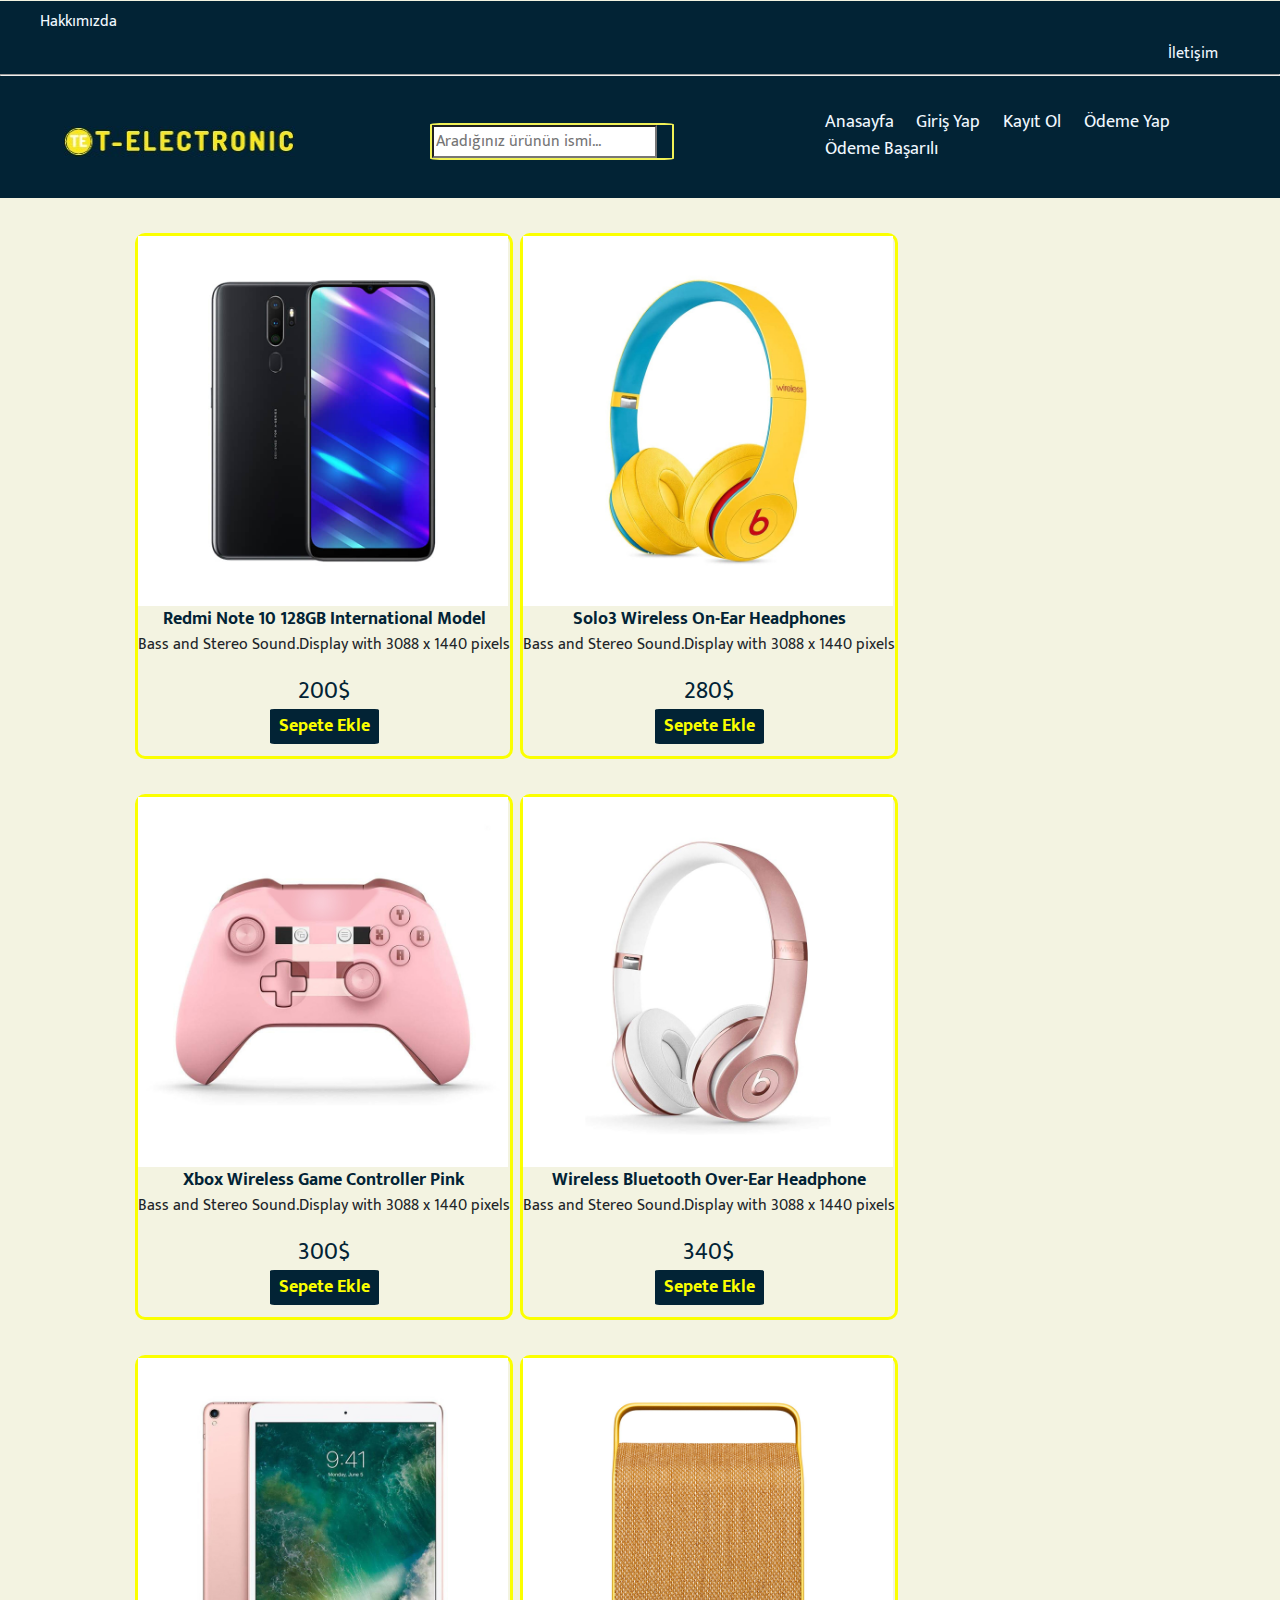
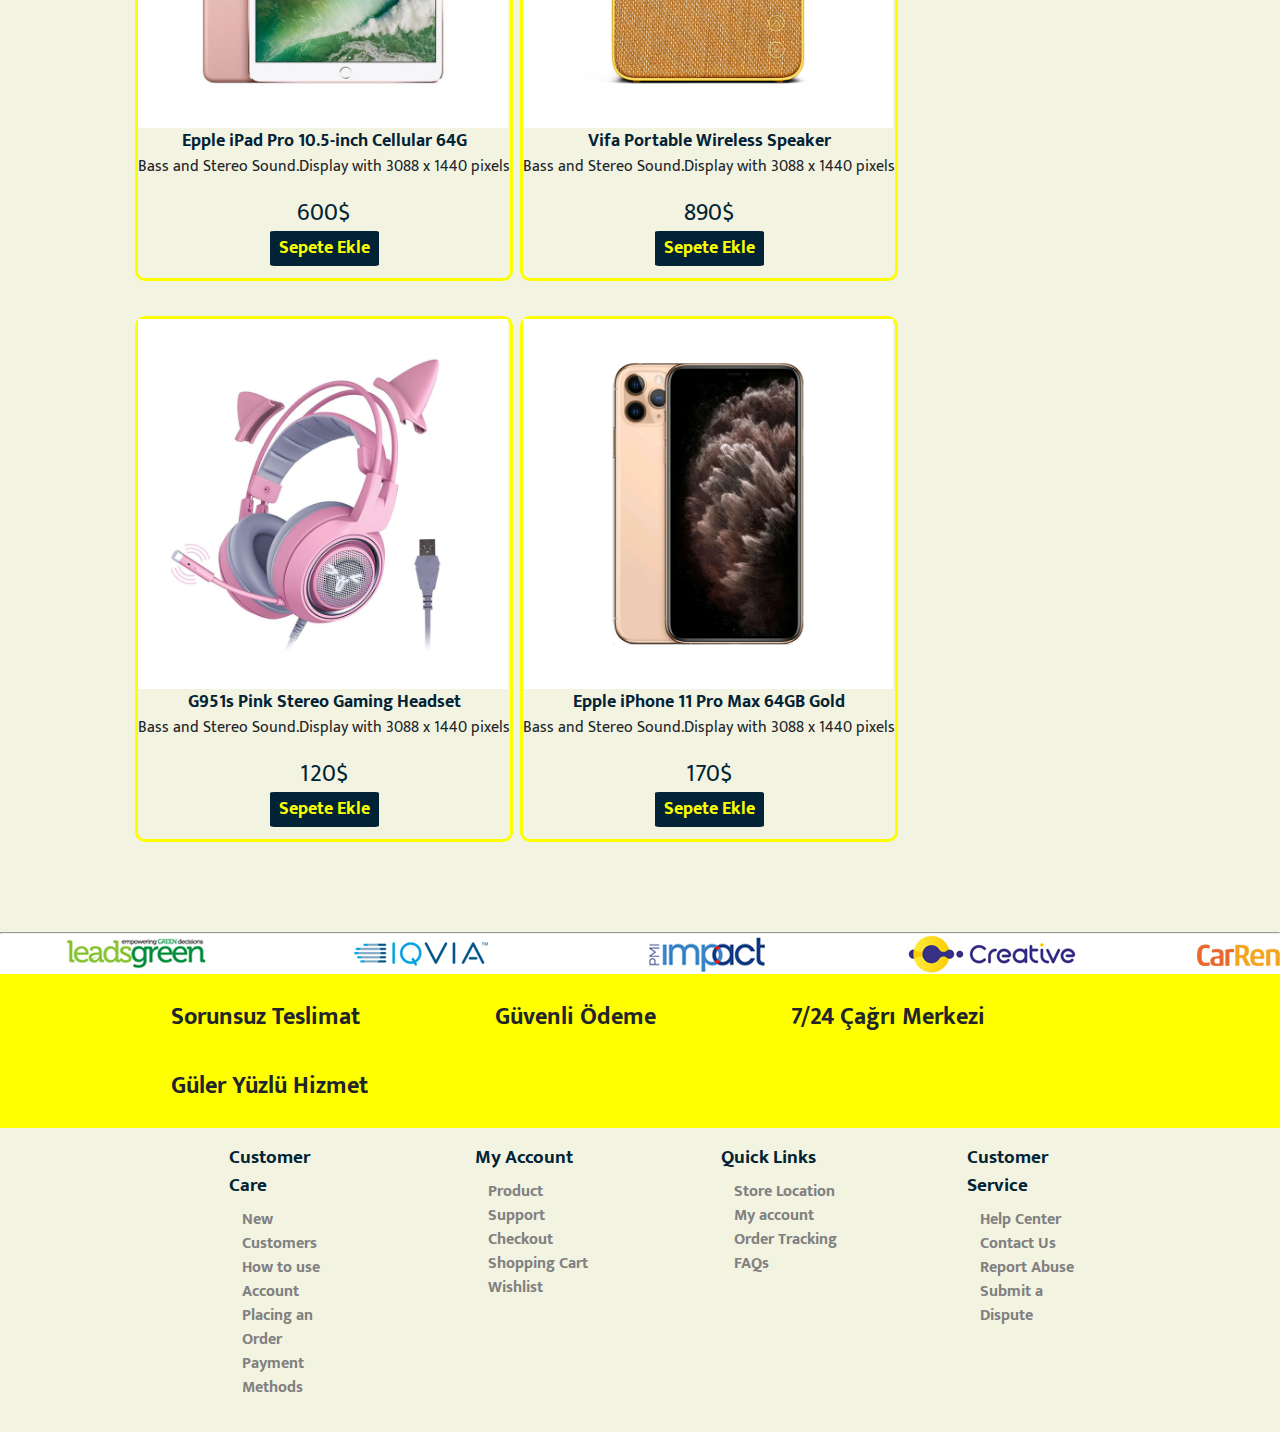
<file: index.html>
<!DOCTYPE html>
<html>

<head>
  <title>Shop</title>
  <meta charset="UTF-8" />

  <link rel="stylesheet" href="https://cdnjs.cloudflare.com/ajax/libs/font-awesome/6.2.0/css/all.min.css"
    integrity="sha512-xh6O/CkQoPOWDdYTDqeRdPCVd1SpvCA9XXcUnZS2FmJNp1coAFzvtCN9BmamE+4aHK8yyUHUSCcJHgXloTyT2A=="
    crossorigin="anonymous" referrerpolicy="no-referrer" />

  
  <link rel="preconnect" href="https://fonts.googleapis.com">
  <link rel="preconnect" href="https://fonts.gstatic.com" crossorigin>
  <link
    href="https://fonts.googleapis.com/css2?family=Mukta:wght@200;400;500;600;700;800&family=Open+Sans&family=Pacifico&family=Raleway:wght@400;500;600;700&family=Roboto:wght@100;400;700&family=Source+Sans+Pro:wght@200;400;600;700&family=Ubuntu:wght@300;400;500;700&display=swap"
    rel="stylesheet">
  <link rel="stylesheet" href="assets/css/reboot.css" />
  <link rel="stylesheet" href="assets/css/style.css">


</head>

<body>
  <main>
    <header class="header">
      <div class="menu-wapper">
        <ul>
          <li class="about"><a href="about-us.html">Hakkımızda</a></li>
          <li class="contact"><a href="contact-us.html">İletişim</a></li>
        </ul>
      </div>

      <hr />
      <div class="header-mid">
        <div class="header-container">
          <div class="header-inner">
            <div>
              <img src="assets/images/logo.jpg" alt="T-Electronic" class="logo"/>
            </div>
            <div class="search-div">
              <input type="search" class="search-place" placeholder="Aradığınız ürünün ismi..."/>
              <i class="fa-solid fa-magnifying-glass"></i>
            </div>
            <nav class="nav-menu">
              <ul>
                <li><i class="fa-solid fa-house"></i></i><a href="index.html">Anasayfa</a></li>
                <li><i class="fa-solid fa-right-to-bracket"></i><a href="login.html">Giriş Yap</a></li>
                <li><i class="fa-solid fa-user"></i><a href="register.html">Kayıt Ol</a></li>
                <li><i class="fa-solid fa-credit-card"></i><a href="checkout.html">Ödeme Yap</a></li>
                <li><i class="fa-solid fa-square-check"></i><a href="success.html">Ödeme Başarılı</a></li>
              </ul>
            </nav>
          </div>
        </div>
      </div>
    </header>

    <section>
      

      <div class="product-list">
        <div class="product-item">
          <a href="product1.html">
            <img src="assets/images/product-1.jpg" alt="product" />
            <div class="product-heading">Redmi Note 10 128GB International Model</div>
          </a>
          <p>Bass and Stereo Sound.Display with 3088 x 1440 pixels</p>
          <div class="product-price">200$</div>
          <button type="button" class="add-to-basket">Sepete Ekle</button>
        </div>

        <div class="product-item">
          <a href="product2.html">
            <img src="assets/images/product-2.jpg" alt="product" />
            <div class="product-heading">Solo3 Wireless On-Ear Headphones</div>
          </a>
          <p>Bass and Stereo Sound.Display with 3088 x 1440 pixels</p>
          <div class="product-price">280$</div>
          <button type="button" class="add-to-basket">Sepete Ekle</button>
        </div>

        <div class="product-item">
          <a href="product3.html">
            <img src="assets/images/product-3.jpg" alt="product" />
            <div class="product-heading">Xbox Wireless Game Controller Pink</div>
          </a>
          <p>Bass and Stereo Sound.Display with 3088 x 1440 pixels</p>
          <div class="product-price">300$</div>
          <button type="button" class="add-to-basket">Sepete Ekle</button>
        </div>

        <div class="product-item">
          <a href="product4.html">
            <img src="assets/images/product-4.jpg" alt="product" />
            <div class="product-heading">Wireless Bluetooth Over-Ear Headphone</div>
          </a>
          <p>Bass and Stereo Sound.Display with 3088 x 1440 pixels</p>
          <div class="product-price">340$</div>
          <button type="button" class="add-to-basket">Sepete Ekle</button>
        </div>

        <div class="product-item">
          <a href="product5.html">
            <img src="assets/images/product-5.jpg" alt="product" />
            <div class="product-heading">Epple iPad Pro 10.5-inch Cellular 64G</div>
          </a>
          <p>Bass and Stereo Sound.Display with 3088 x 1440 pixels</p>
          <div class="product-price">600$</div>
          <button type="button" class="add-to-basket">Sepete Ekle</button>
        </div>

        <div class="product-item">
          <a href="product6.html">
            <img src="assets/images/product-6.jpg" alt="product" />
            <div class="product-heading">Vifa Portable Wireless Speaker</div>
          </a>
          <p>Bass and Stereo Sound.Display with 3088 x 1440 pixels</p>
          <div class="product-price">890$</div>
          <button type="button" class="add-to-basket">Sepete Ekle</button>
        </div>

        <div class="product-item">
          <a href="product7.html">
            <img src="assets/images/product-7.jpg" alt="product" />
            <div class="product-heading">G951s Pink Stereo Gaming Headset</div>
          </a>
          <p>Bass and Stereo Sound.Display with 3088 x 1440 pixels</p>
          <div class="product-price">120$</div>
          <button type="button" class="add-to-basket">Sepete Ekle</button>
        </div>

        <div class="product-item">
          <a href="product8.html">
            <img src="assets/images/product-8.jpg" alt="product" />
            <div class="product-heading">Epple iPhone 11 Pro Max 64GB Gold</div>
          </a>
          <p>Bass and Stereo Sound.Display with 3088 x 1440 pixels</p>
          <div class="product-price">170$</div>
          <button type="button" class="add-to-basket">Sepete Ekle</button>
        </div>

      </div>
      </div>

    </section>

    <hr class="section-end"/>

    <footer class="footer">
  
      <div class="container">
        <div class="adv-img">
          <div class="adv-img-element">
            <img src="assets/images/brand-1.jpg" alt="brand-1" />
          </div>
          <div class="adv-img-element">
            <img src="assets/images/brand-2.jpg" alt="brand-2" />
          </div>
          <div class="adv-img-element">
            <img src="assets/images/brand-3.jpg" alt="brand-3" />
          </div>
          <div class="adv-img-element">
            <img src="assets/images/brand-4.jpg" alt="brand-4" />
          </div>
          <div class="adv-img-element">
            <img src="assets/images/brand-5.jpg" alt="brand-5" />
          </div>
          <div class="adv-img-element">
            <img src="assets/images/brand-6.jpg" alt="brand-6" />
          </div>
        </div>
        
        <div class="elementor">
          <ul>
            <li><h2><i class="fa-solid fa-truck"></i>Sorunsuz Teslimat</h2></li>
            <li><h2><i class="fa-solid fa-credit-card"></i>Güvenli Ödeme</h2></li>
            <li><h2><i class="fa-solid fa-phone"></i>7/24 Çağrı Merkezi</h2></li>
            <li><h2><i class="fa-regular fa-face-smile"></i></i>Güler Yüzlü Hizmet</h2></li>
          </ul>
        </div>
        
        <menu class="footer-menu">
          <div class="menu">
            <h3>Customer Care</h3>
            <ul>
              <li><a href="#">New Customers</a></li>
              <li><a href="#">How to use Account</a></li>
              <li><a href="#">Placing an Order</a></li>
              <li><a href="#">Payment Methods</a></li>
            </ul>
          </div>

          <div class="menu">
            <h3>My Account</h3>
            <ul>
              <li><a href="#">Product Support</a></li>
              <li><a href="#">Checkout</a></li>
              <li><a href="#">Shopping Cart</a></li>
              <li><a href="#">Wishlist</a></li>
            </ul>
          </div>

          <div class="menu">
            <h3>Quick Links</h3>
            <ul>
              <li><a href="#">Store Location</a></li>
              <li><a href="#">My account</a></li>
              <li><a href="#">Order Tracking</a></li>
              <li><a href="#">FAQs</a></li>
            </ul>
          </div>

          <div class="menu menu4">
            <h3>Customer Service</h3>
            <ul>
              <li><a href="#">Help Center</a></li>
              <li><a href="#">Contact Us</a></li>
              <li><a href="#">Report Abuse</a></li>
              <li><a href="#">Submit a Dispute</a></li>
            </ul>
          </div>
          

        </menu>
        

      </div>


    </footer>
  </main>
</body>
</file>
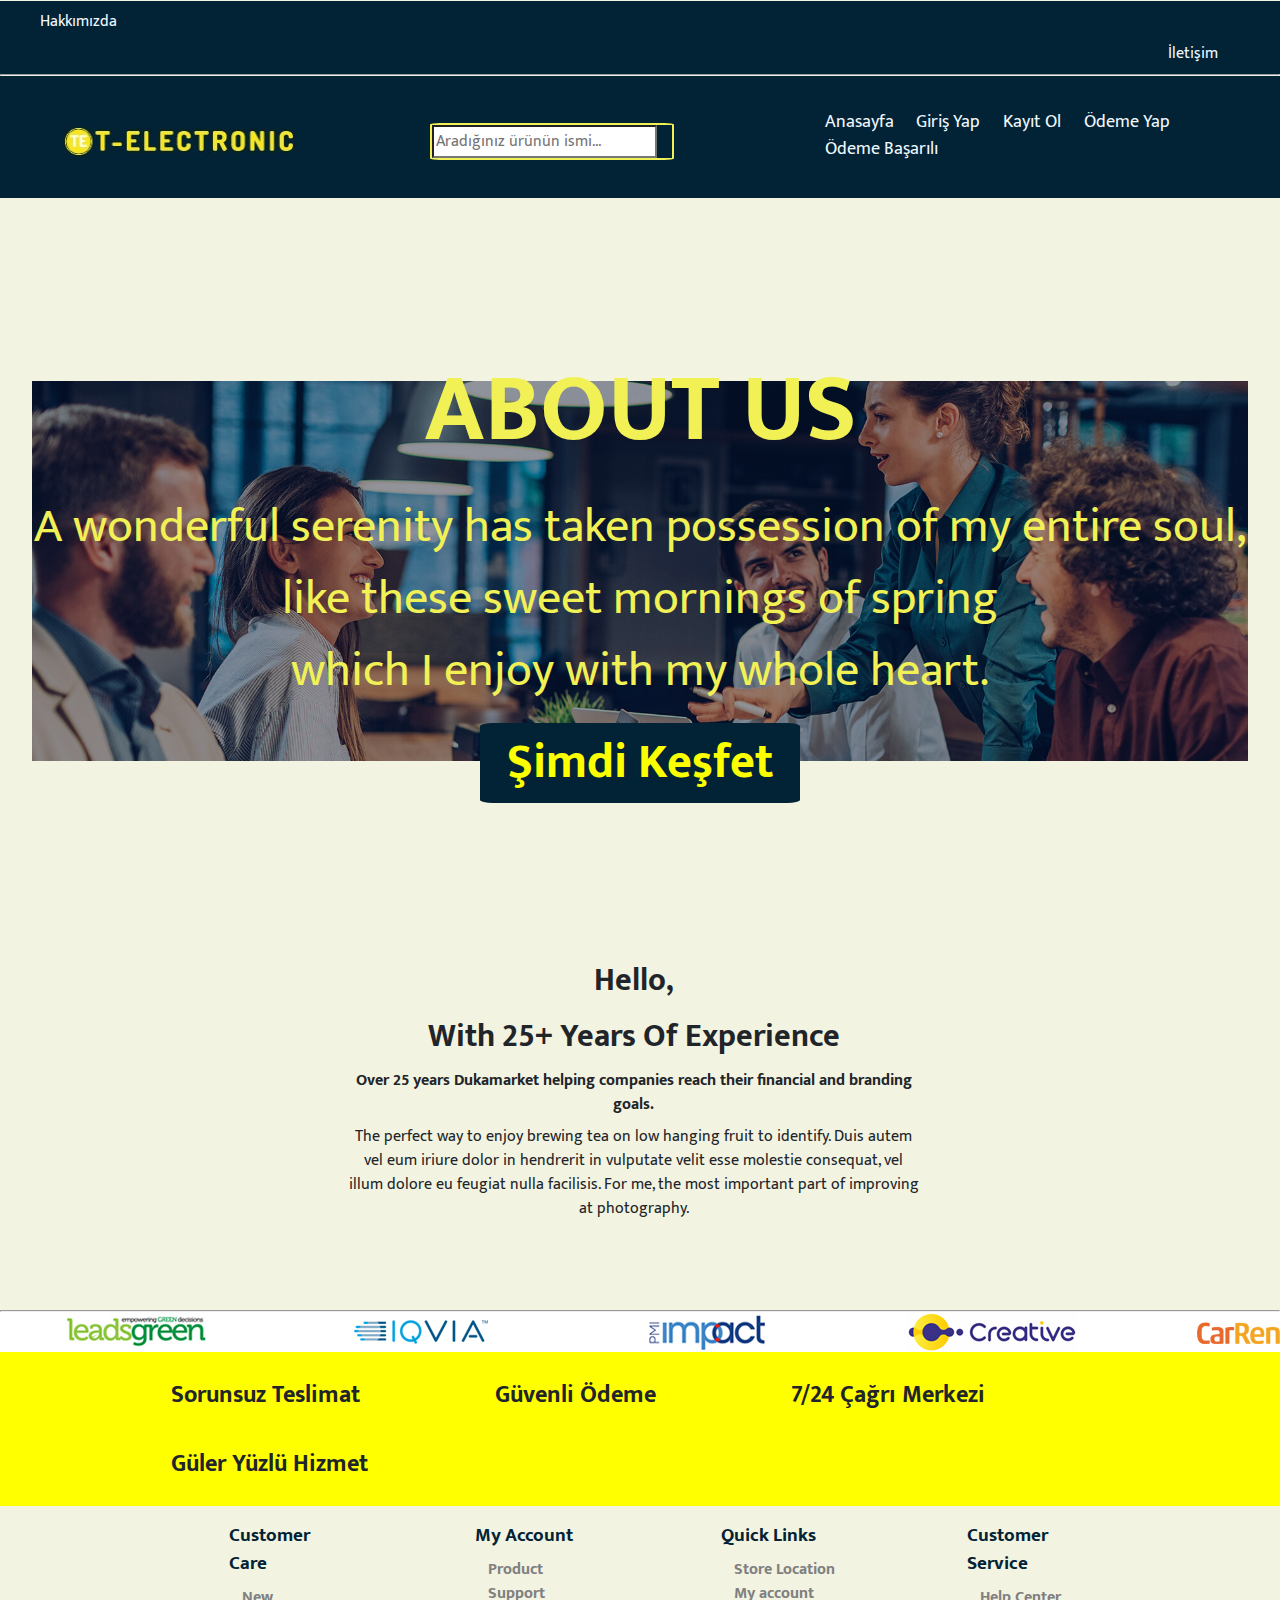
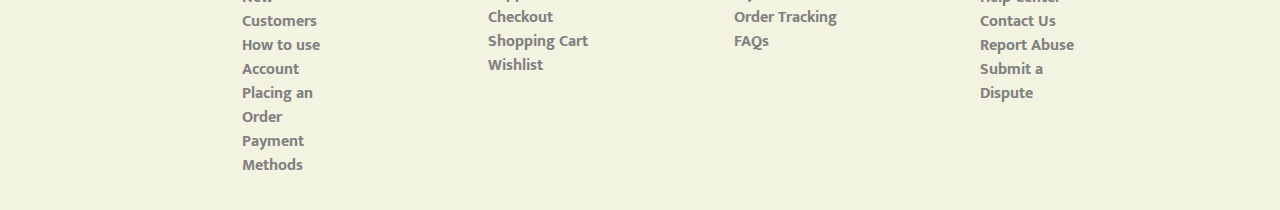
<file: about-us.html>
<!DOCTYPE html>
<html>

    <head>
        <title>Shop</title>
        <meta charset="UTF-8" />
      
        <link rel="stylesheet" href="https://cdnjs.cloudflare.com/ajax/libs/font-awesome/6.2.0/css/all.min.css"
          integrity="sha512-xh6O/CkQoPOWDdYTDqeRdPCVd1SpvCA9XXcUnZS2FmJNp1coAFzvtCN9BmamE+4aHK8yyUHUSCcJHgXloTyT2A=="
          crossorigin="anonymous" referrerpolicy="no-referrer" />
      
        
        <link rel="preconnect" href="https://fonts.googleapis.com">
        <link rel="preconnect" href="https://fonts.gstatic.com" crossorigin>
        <link
          href="https://fonts.googleapis.com/css2?family=Mukta:wght@200;400;500;600;700;800&family=Open+Sans&family=Pacifico&family=Raleway:wght@400;500;600;700&family=Roboto:wght@100;400;700&family=Source+Sans+Pro:wght@200;400;600;700&family=Ubuntu:wght@300;400;500;700&display=swap"
          rel="stylesheet">
        <link rel="stylesheet" href="assets/css/reboot.css" />
        <link rel="stylesheet" href="assets/css/style.css">
      
      
      </head>

<body>
    <main>
        <header class="header">
            <div class="menu-wapper">
                <ul>
                    <li class="about"><a href="about-us.html">Hakkımızda</a></li>
                    <li class="contact"><a href="contact-us.html">İletişim</a></li>
                </ul>
            </div>

            <hr />
            <div class="header-mid">
                <div class="header-container">
                    <div class="header-inner">
                        <div>
                            <img src="assets/images/logo.jpg" alt="T-Electronic" class="logo" />
                        </div>
                        <div class="search-div">
                            <input type="search" class="search-place" placeholder="Aradığınız ürünün ismi..." />
                            <i class="fa-solid fa-magnifying-glass"></i>
                        </div>
                        <nav class="nav-menu">
                            <ul>
                                <li><i class="fa-solid fa-house"></i><a href="index.html">Anasayfa</a></li>
                                <li><i class="fa-solid fa-right-to-bracket"></i><a href="login.html">Giriş Yap</a></li>
                                <li><i class="fa-solid fa-user"></i><a href="register.html">Kayıt Ol</a></li>
                                <li><i class="fa-solid fa-credit-card"></i><a href="checkout.html">Ödeme Yap</a></li>
                                <li><i class="fa-solid fa-square-check"></i><a href="success.html">Ödeme Başarılı</a>
                                </li>
                            </ul>
                        </nav>
                    </div>
                </div>
            </div>
        </header>

        <section>
            <div class="about-head" style="background-image: url(assets/images/head-about.jpg);"
                style=" width: 100%; height: 100%;">
                <div class="about-text">
                    <h1>ABOUT US</h1>
                    <p>A wonderful serenity has taken possession of my entire soul,<br />
                        like these sweet mornings of spring <br />
                        which I enjoy with my whole heart.</p>
                    <button class="about-now">Şimdi Keşfet</button>
                </div>
            </div>

            <div class="about-info">
                <h1>Hello,</h1>
                <h1>With 25+ Years Of Experience</h1>
                <h4>Over 25 years Dukamarket helping companies reach their financial and branding goals.</h4>
                <p>The perfect way to enjoy brewing tea on low hanging fruit to identify. Duis autem vel eum iriure
                    dolor in hendrerit in vulputate velit esse molestie consequat, vel illum dolore eu feugiat nulla
                    facilisis. For me, the most important part of improving at photography.</p>
            </div>






        </section>

        <hr class="section-end" />

        <footer class="footer">
            <div class="container">
                <div class="adv-img">
                    <div class="adv-img-element">
                        <img src="assets/images/brand-1.jpg" alt="brand-1" />
                    </div>
                    <div class="adv-img-element">
                        <img src="assets/images/brand-2.jpg" alt="brand-2" />
                    </div>
                    <div class="adv-img-element">
                        <img src="assets/images/brand-3.jpg" alt="brand-3" />
                    </div>
                    <div class="adv-img-element">
                        <img src="assets/images/brand-4.jpg" alt="brand-4" />
                    </div>
                    <div class="adv-img-element">
                        <img src="assets/images/brand-5.jpg" alt="brand-5" />
                    </div>
                    <div class="adv-img-element">
                        <img src="assets/images/brand-6.jpg" alt="brand-6" />
                    </div>
                </div>
                <div class="elementor">
                    <ul>
                        <li>
                            <h2><i class="fa-solid fa-truck"></i>Sorunsuz Teslimat</h2>
                        </li>
                        <li>
                            <h2><i class="fa-solid fa-credit-card"></i>Güvenli Ödeme</h2>
                        </li>
                        <li>
                            <h2><i class="fa-solid fa-phone"></i>7/24 Çağrı Merkezi</h2>
                        </li>
                        <li>
                            <h2><i class="fa-regular fa-face-smile"></i></i>Güler Yüzlü Hizmet</h2>
                        </li>
                    </ul>
                </div>

                <menu class="footer-menu">
                    <div class="menu">
                        <h3>Customer Care</h3>
                        <ul>
                            <li><a href="#">New Customers</a></li>
                            <li><a href="#">How to use Account</a></li>
                            <li><a href="#">Placing an Order</a></li>
                            <li><a href="#">Payment Methods</a></li>
                        </ul>
                    </div>

                    <div class="menu">
                        <h3>My Account</h3>
                        <ul>
                            <li><a href="#">Product Support</a></li>
                            <li><a href="#">Checkout</a></li>
                            <li><a href="#">Shopping Cart</a></li>
                            <li><a href="#">Wishlist</a></li>
                        </ul>
                    </div>

                    <div class="menu">
                        <h3>Quick Links</h3>
                        <ul>
                            <li><a href="#">Store Location</a></li>
                            <li><a href="#">My account</a></li>
                            <li><a href="#">Order Tracking</a></li>
                            <li><a href="#">FAQs</a></li>
                        </ul>
                    </div>

                    <div class="menu">
                        <h3>Customer Service</h3>
                        <ul>
                            <li><a href="#">Help Center</a></li>
                            <li><a href="#">Contact Us</a></li>
                            <li><a href="#">Report Abuse</a></li>
                            <li><a href="#">Submit a Dispute</a></li>
                        </ul>
                    </div>


                </menu>


            </div>


        </footer>
    </main>
</body>
</file>
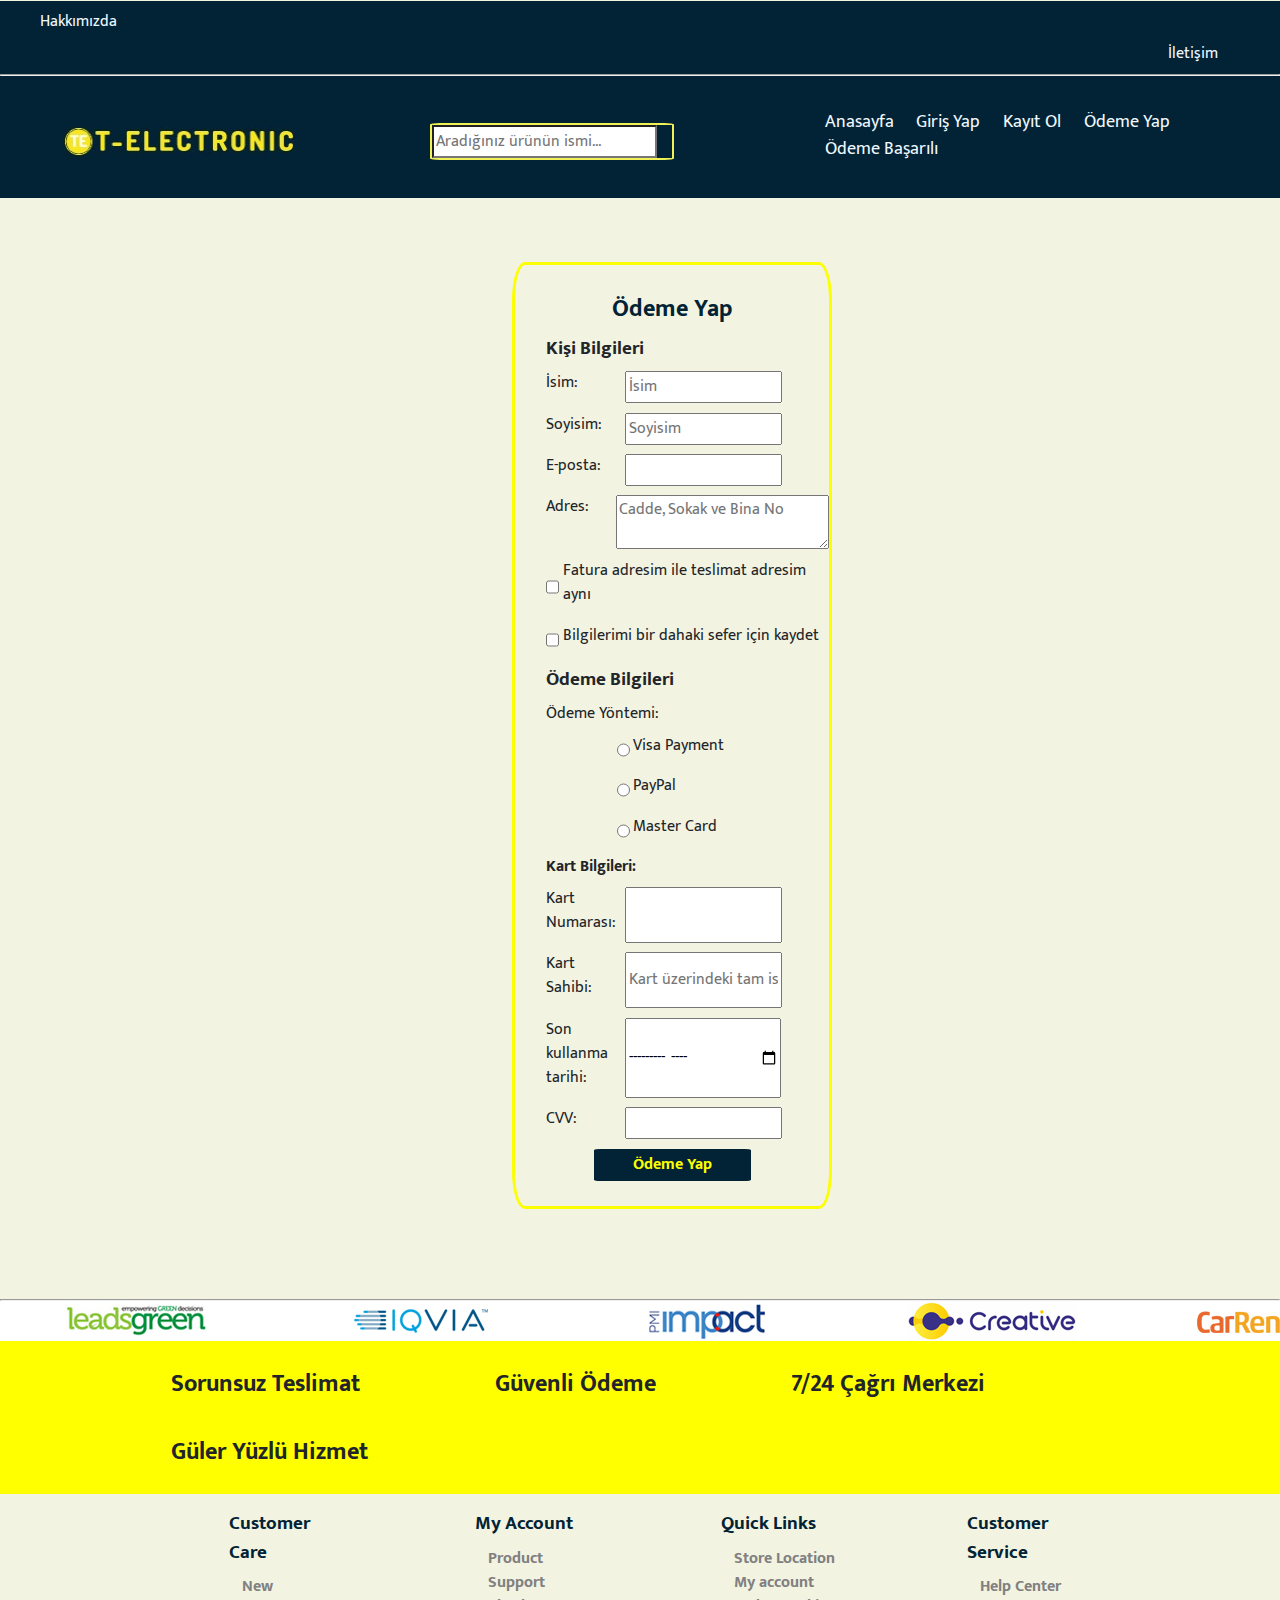
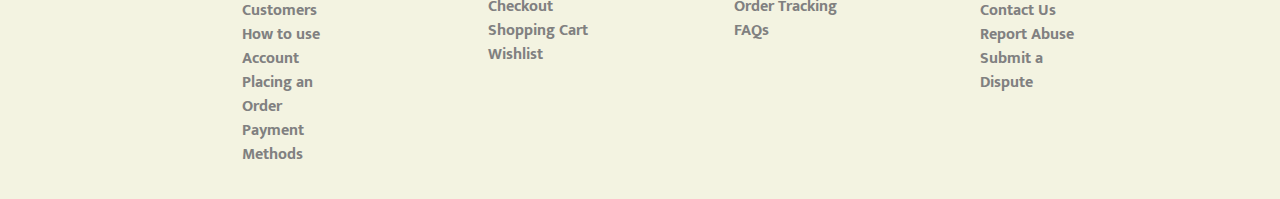
<file: checkout.html>
<!DOCTYPE html>
<html>

  <head>
    <title>Shop</title>
    <meta charset="UTF-8" />
  
    <link rel="stylesheet" href="https://cdnjs.cloudflare.com/ajax/libs/font-awesome/6.2.0/css/all.min.css"
      integrity="sha512-xh6O/CkQoPOWDdYTDqeRdPCVd1SpvCA9XXcUnZS2FmJNp1coAFzvtCN9BmamE+4aHK8yyUHUSCcJHgXloTyT2A=="
      crossorigin="anonymous" referrerpolicy="no-referrer" />
  
    
    <link rel="preconnect" href="https://fonts.googleapis.com">
    <link rel="preconnect" href="https://fonts.gstatic.com" crossorigin>
    <link
      href="https://fonts.googleapis.com/css2?family=Mukta:wght@200;400;500;600;700;800&family=Open+Sans&family=Pacifico&family=Raleway:wght@400;500;600;700&family=Roboto:wght@100;400;700&family=Source+Sans+Pro:wght@200;400;600;700&family=Ubuntu:wght@300;400;500;700&display=swap"
      rel="stylesheet">
    <link rel="stylesheet" href="assets/css/reboot.css" />
    <link rel="stylesheet" href="assets/css/style.css">
  
  
  </head>

<body>
  <main>
    <header class="header">
      <div class="menu-wapper">
        <ul>
          <li class="about"><a href="about-us.html">Hakkımızda</a></li>
          <li class="contact"><a href="contact-us.html">İletişim</a></li>
        </ul>
      </div>

      <hr />
      <div class="header-mid">
        <div class="header-container">
          <div class="header-inner">
            <div>
              <img src="assets/images/logo.jpg" alt="T-Electronic" class="logo" />
            </div>
            <div class="search-div">
              <input type="search" class="search-place" placeholder="Aradığınız ürünün ismi..." />
              <i class="fa-solid fa-magnifying-glass"></i>
            </div>
            <nav class="nav-menu">
              <ul>
                <li><i class="fa-solid fa-house"></i><a href="index.html">Anasayfa</a></li>
                <li><i class="fa-solid fa-right-to-bracket"></i><a href="login.html">Giriş Yap</a></li>
                <li><i class="fa-solid fa-user"></i><a href="register.html">Kayıt Ol</a></li>
                <li><i class="fa-solid fa-credit-card"></i><a href="checkout.html">Ödeme Yap</a></li>
                <li><i class="fa-solid fa-square-check"></i><a href="success.html">Ödeme Başarılı</a></li>
              </ul>
            </nav>
          </div>
        </div>
      </div>
    </header>

    <section class="content">

      <h1 class="content-heading">Ödeme Yap</h1>
      <form class="form_container" action="success.html">

        <div class="checkout">
          <div class="knowledge">
            <h3 class="personal">Kişi Bilgileri</h3>
            <div class="input-area">
              <label class="input-label">İsim:</label>
              <input type="text" id="fname" name="fname" placeholder="İsim" required>
            </div>
            <div class="input-area">
              <label class="input-label">Soyisim:</label>
              <input type="text" id="sname" name="sname" placeholder="Soyisim" required>
            </div>
            <div class="input-area">
              <label class="input-label" for="email">E-posta:</label>
              <input type="email" id="email" name="email" required>
            </div>


          </div>

          <div class="input-area">
            <label class="input-label" for="address">Adres:</label><br>
            <textarea id="address" placeholder="Cadde, Sokak ve Bina No" required></textarea>

          </div>
          <div class="input-area">
            <input class="input-checkbox" type="checkbox" id="sameAddress" name="sameAddress" />
            <label for="sameAddress">Fatura adresim ile teslimat adresim aynı</label><br>
          </div>
            <div class="input-area">
            <input class="input-checkbox" type="checkbox" id="saveMyInfo" name="saveMyInfo" />
            <label for="saveMyInfo">Bilgilerimi bir dahaki sefer için kaydet</label>
          </div>


          <div class="pay">
            <h3>Ödeme Bilgileri</h3>
            <label>Ödeme Yöntemi:</label><br>

            <div class="input-area">
              <input type="radio" name="cardType" id="visapayment">
              <label class="radio-label" for="visapayment">Visa Payment</label>
            </div>

            <div class="input-area">
              <input type="radio" name="cardType" id="paypal">
              <label class="radio-label" for="paypal">PayPal</label>
            </div>

            <div class="input-area">
              <input type="radio" name="cardType" id="mastercard">
              <label class="radio-label" for="mastercard">Master Card</label>
            </div>
          </div>

          <div class="card-knowledge">
            <h4 class="card">Kart Bilgileri:</h4>
            <div class="input-area">
              <label class="input-label" for="cardNumber">Kart Numarası:</label>
              <input type="text" min="16" pattern="[0-9]{16,16}" id="cardNumber" required><br>
            </div>
            <div class="input-area">
              <label class="input-label" for="cardHolderName">Kart Sahibi:</label>
              <input type="text" id="cardHolderName" placeholder="Kart üzerindeki tam isim" required><br>
            </div>
            <div class="input-area">
              <label class="input-label" for="expDate">Son kullanma tarihi:</label>
              <input type="month" id="expDate" min="2022-10" required><br>
            </div>
            <div class="input-area">
              <label class="input-label" for="cvv">CVV:</label>
              <input type="text" id="cvv" pattern="[0-9]{3,3}" required><br>
            </div>

          </div>

          <input class="submit-button" type="submit" value="Ödeme Yap" formaction="success.html">

        </div>
      </form>

    </section>

    <hr class="section-end"/>




    <footer class="footer">
      <div class="container">
        <div class="adv-img">
          <div class="adv-img-element">
            <img src="assets/images/brand-1.jpg" alt="brand-1" />
          </div>
          <div class="adv-img-element">
            <img src="assets/images/brand-2.jpg" alt="brand-2" />
          </div>
          <div class="adv-img-element">
            <img src="assets/images/brand-3.jpg" alt="brand-3" />
          </div>
          <div class="adv-img-element">
            <img src="assets/images/brand-4.jpg" alt="brand-4" />
          </div>
          <div class="adv-img-element">
            <img src="assets/images/brand-5.jpg" alt="brand-5" />
          </div>
          <div class="adv-img-element">
            <img src="assets/images/brand-6.jpg" alt="brand-6" />
          </div>
        </div>
        <div class="elementor">
          <ul>
            <li>
              <h2><i class="fa-solid fa-truck"></i>Sorunsuz Teslimat</h2>
            </li>
            <li>
              <h2><i class="fa-solid fa-credit-card"></i>Güvenli Ödeme</h2>
            </li>
            <li>
              <h2><i class="fa-solid fa-phone"></i>7/24 Çağrı Merkezi</h2>
            </li>
            <li>
              <h2><i class="fa-regular fa-face-smile"></i></i>Güler Yüzlü Hizmet</h2>
            </li>
          </ul>
        </div>

        <menu class="footer-menu">
          <div class="menu">
            <h3>Customer Care</h3>
            <ul>
              <li><a href="#">New Customers</a></li>
              <li><a href="#">How to use Account</a></li>
              <li><a href="#">Placing an Order</a></li>
              <li><a href="#">Payment Methods</a></li>
            </ul>
          </div>

          <div class="menu">
            <h3>My Account</h3>
            <ul>
              <li><a href="#">Product Support</a></li>
              <li><a href="#">Checkout</a></li>
              <li><a href="#">Shopping Cart</a></li>
              <li><a href="#">Wishlist</a></li>
            </ul>
          </div>

          <div class="menu">
            <h3>Quick Links</h3>
            <ul>
              <li><a href="#">Store Location</a></li>
              <li><a href="#">My account</a></li>
              <li><a href="#">Order Tracking</a></li>
              <li><a href="#">FAQs</a></li>
            </ul>
          </div>

          <div class="menu">
            <h3>Customer Service</h3>
            <ul>
              <li><a href="#">Help Center</a></li>
              <li><a href="#">Contact Us</a></li>
              <li><a href="#">Report Abuse</a></li>
              <li><a href="#">Submit a Dispute</a></li>
            </ul>
          </div>


        </menu>


      </div>


    </footer>
  </main>
</body>
</file>
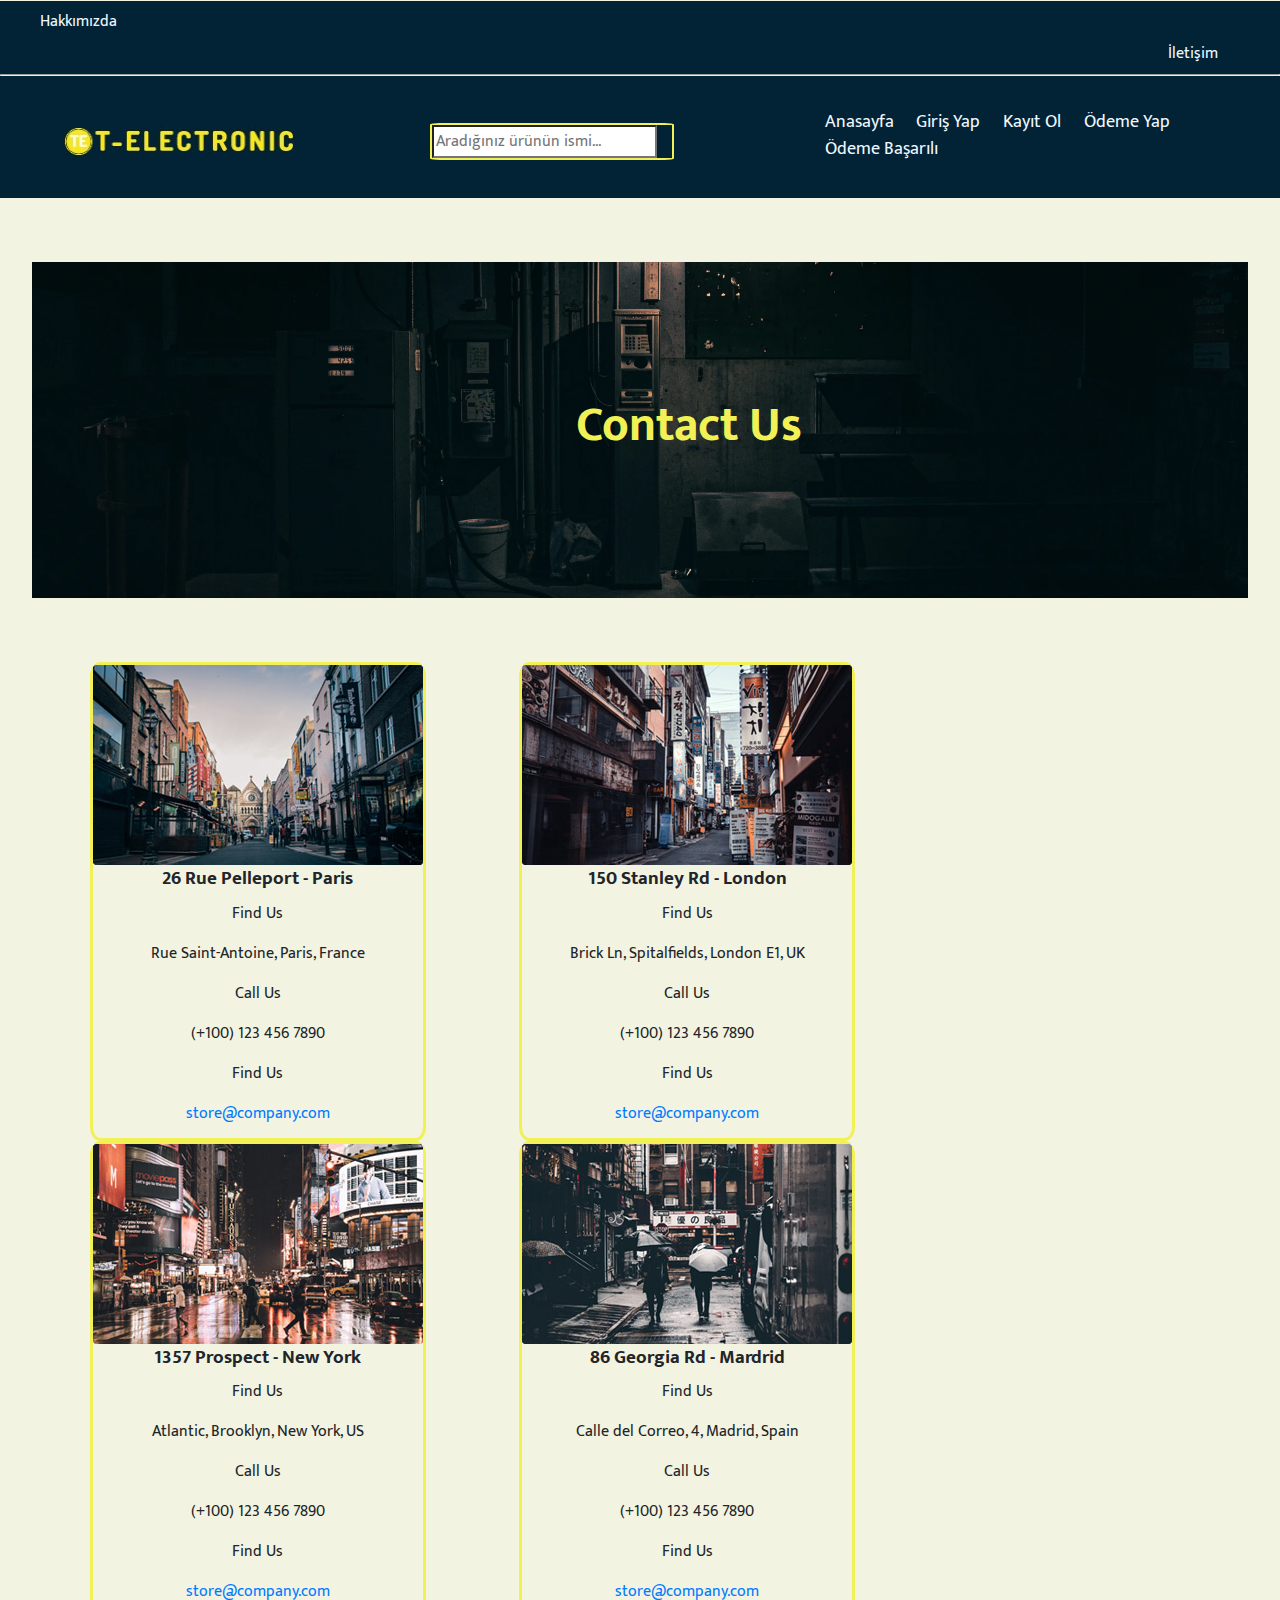
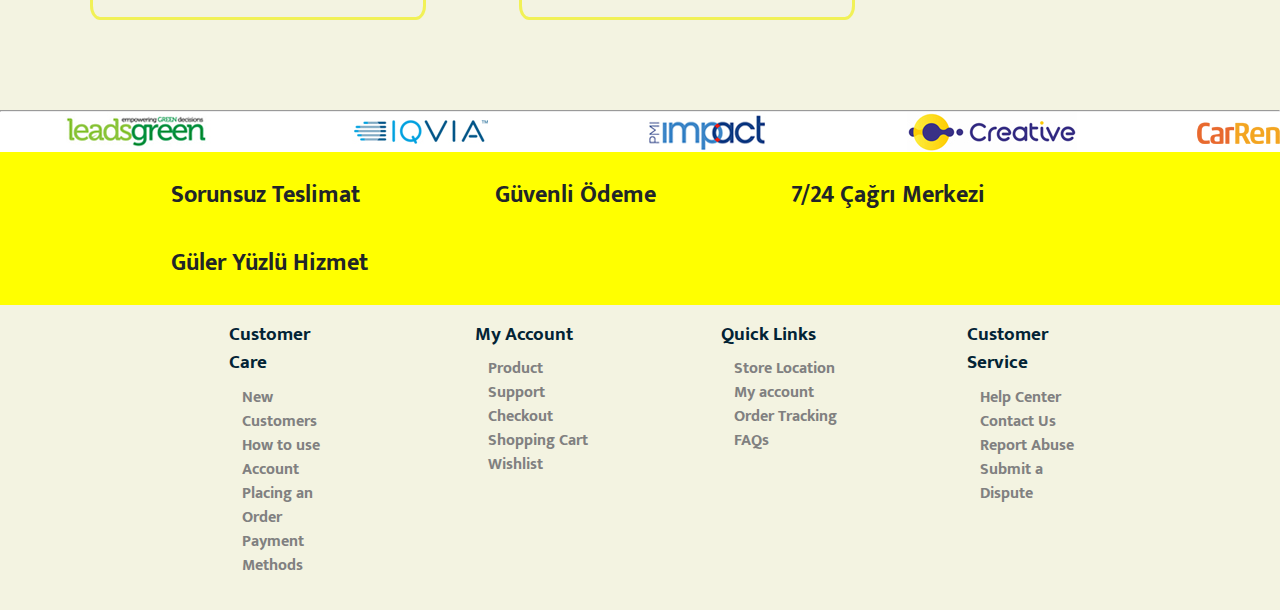
<file: contact-us.html>
<!DOCTYPE html>
<html>

  <head>
    <title>Shop</title>
    <meta charset="UTF-8" />
  
    <link rel="stylesheet" href="https://cdnjs.cloudflare.com/ajax/libs/font-awesome/6.2.0/css/all.min.css"
      integrity="sha512-xh6O/CkQoPOWDdYTDqeRdPCVd1SpvCA9XXcUnZS2FmJNp1coAFzvtCN9BmamE+4aHK8yyUHUSCcJHgXloTyT2A=="
      crossorigin="anonymous" referrerpolicy="no-referrer" />
  
    
    <link rel="preconnect" href="https://fonts.googleapis.com">
    <link rel="preconnect" href="https://fonts.gstatic.com" crossorigin>
    <link
      href="https://fonts.googleapis.com/css2?family=Mukta:wght@200;400;500;600;700;800&family=Open+Sans&family=Pacifico&family=Raleway:wght@400;500;600;700&family=Roboto:wght@100;400;700&family=Source+Sans+Pro:wght@200;400;600;700&family=Ubuntu:wght@300;400;500;700&display=swap"
      rel="stylesheet">
    <link rel="stylesheet" href="assets/css/reboot.css" />
    <link rel="stylesheet" href="assets/css/style.css">
  
  
  </head>

<body>
  <main>
    <header class="header">
      <div class="menu-wapper">
        <ul>
          <li class="about"><a href="about-us.html">Hakkımızda</a></li>
          <li class="contact"><a href="contact-us.html">İletişim</a></li>
        </ul>
      </div>

      <hr />
      <div class="header-mid">
        <div class="header-container">
          <div class="header-inner">
            <div>
              <img src="assets/images/logo.jpg" alt="T-Electronic" class="logo" />
            </div>
            <div class="search-div">
              <input type="search" class="search-place" placeholder="Aradığınız ürünün ismi..." />
              <i class="fa-solid fa-magnifying-glass"></i>
            </div>
            <nav class="nav-menu">
              <ul>
                <li><i class="fa-solid fa-house"></i><a href="index.html">Anasayfa</a></li>
                <li><i class="fa-solid fa-right-to-bracket"></i><a href="login.html">Giriş Yap</a></li>
                <li><i class="fa-solid fa-user"></i><a href="register.html">Kayıt Ol</a></li>
                <li><i class="fa-solid fa-credit-card"></i><a href="checkout.html">Ödeme Yap</a></li>
                <li><i class="fa-solid fa-square-check"></i><a href="success.html">Ödeme Başarılı</a></li>
              </ul>
            </nav>
          </div>
        </div>
      </div>
    </header>

    <section>
      <div class="contact-head" style="background-image: url(assets/images/head-contact.jpg);">
        <h1>Contact Us</h1>
      </div>

      <div class="contact-info">
        <div class="paris">
          <div>
            <img src="assets/images/img-1.jpg" />
          </div>
          <div>
            <h3>26 Rue Pelleport - Paris</h3>
          </div>
          <div>
            <div>
              <p><i class="fa-solid fa-location-dot"></i>Find Us</p>
              <p>Rue Saint-Antoine, Paris, France</p>
            </div>
            <div>
              <p><i class="fa-solid fa-phone-volume"></i>Call Us</p>
              <p>(+100) 123 456 7890</p>
            </div>
            <div>
              <p><i class="fa-solid fa-envelope"></i>Find Us</p>
              <a href="">store@company.com</a>
            </div>
          </div>

        </div>

        <div class="london">
          <div>
            <img src="assets/images/img-2.jpg" />
          </div>
          <div>
            <h3>150 Stanley Rd - London</h3>
          </div>
          <div>
            <div>
              <p><i class="fa-solid fa-location-dot"></i>Find Us</p>
              <p>Brick Ln, Spitalfields, London E1, UK</p>
            </div>
            <div>
              <p><i class="fa-solid fa-phone-volume"></i>Call Us</p>
              <p>(+100) 123 456 7890</p>
            </div>
            <div>
              <p><i class="fa-solid fa-envelope"></i>Find Us</p>
              <a href="">store@company.com</a>
            </div>
          </div>

        </div>

        <div class="new-york">
          <div>
            <img src="assets/images/img-3.jpg" />
          </div>
          <div>
            <h3>1357 Prospect - New York</h3>
          </div>
          <div>
            <div>
              <p><i class="fa-solid fa-location-dot"></i>Find Us</p>
              <p>Atlantic, Brooklyn, New York, US</p>
            </div>
            <div>
              <p><i class="fa-solid fa-phone-volume"></i>Call Us</p>
              <p>(+100) 123 456 7890</p>
            </div>
            <div>
              <p><i class="fa-solid fa-envelope"></i>Find Us</p>
              <a href="">store@company.com</a>
            </div>
          </div>

        </div>

        <div class="madrid">
          <div>
            <img src="assets/images/img-4.jpg" />
          </div>
          <div>
            <h3>86 Georgia Rd - Mardrid</h3>
          </div>
          <div>
            <div>
              <p><i class="fa-solid fa-location-dot"></i>Find Us</p>
              <p>Calle del Correo, 4, Madrid, Spain</p>
            </div>
            <div>
              <p><i class="fa-solid fa-phone-volume"></i>Call Us</p>
              <p>(+100) 123 456 7890</p>
            </div>
            <div>
              <p><i class="fa-solid fa-envelope"></i>Find Us</p>
              <a href="">store@company.com</a>
            </div>
          </div>

        </div>

      </div>






    </section>

    <hr class="section-end" />

    <footer class="footer">
      <div class="container">
        <div class="adv-img">
          <div class="adv-img-element">
            <img src="assets/images/brand-1.jpg" alt="brand-1" />
          </div>
          <div class="adv-img-element">
            <img src="assets/images/brand-2.jpg" alt="brand-2" />
          </div>
          <div class="adv-img-element">
            <img src="assets/images/brand-3.jpg" alt="brand-3" />
          </div>
          <div class="adv-img-element">
            <img src="assets/images/brand-4.jpg" alt="brand-4" />
          </div>
          <div class="adv-img-element">
            <img src="assets/images/brand-5.jpg" alt="brand-5" />
          </div>
          <div class="adv-img-element">
            <img src="assets/images/brand-6.jpg" alt="brand-6" />
          </div>
        </div>
        <div class="elementor">
          <ul>
            <li>
              <h2><i class="fa-solid fa-truck"></i>Sorunsuz Teslimat</h2>
            </li>
            <li>
              <h2><i class="fa-solid fa-credit-card"></i>Güvenli Ödeme</h2>
            </li>
            <li>
              <h2><i class="fa-solid fa-phone"></i>7/24 Çağrı Merkezi</h2>
            </li>
            <li>
              <h2><i class="fa-regular fa-face-smile"></i></i>Güler Yüzlü Hizmet</h2>
            </li>
          </ul>
        </div>

        <menu class="footer-menu">
          <div class="menu">
            <h3>Customer Care</h3>
            <ul>
              <li><a href="#">New Customers</a></li>
              <li><a href="#">How to use Account</a></li>
              <li><a href="#">Placing an Order</a></li>
              <li><a href="#">Payment Methods</a></li>
            </ul>
          </div>

          <div class="menu">
            <h3>My Account</h3>
            <ul>
              <li><a href="#">Product Support</a></li>
              <li><a href="#">Checkout</a></li>
              <li><a href="#">Shopping Cart</a></li>
              <li><a href="#">Wishlist</a></li>
            </ul>
          </div>

          <div class="menu">
            <h3>Quick Links</h3>
            <ul>
              <li><a href="#">Store Location</a></li>
              <li><a href="#">My account</a></li>
              <li><a href="#">Order Tracking</a></li>
              <li><a href="#">FAQs</a></li>
            </ul>
          </div>

          <div class="menu">
            <h3>Customer Service</h3>
            <ul>
              <li><a href="#">Help Center</a></li>
              <li><a href="#">Contact Us</a></li>
              <li><a href="#">Report Abuse</a></li>
              <li><a href="#">Submit a Dispute</a></li>
            </ul>
          </div>


        </menu>


      </div>


    </footer>
  </main>
</body>
</file>
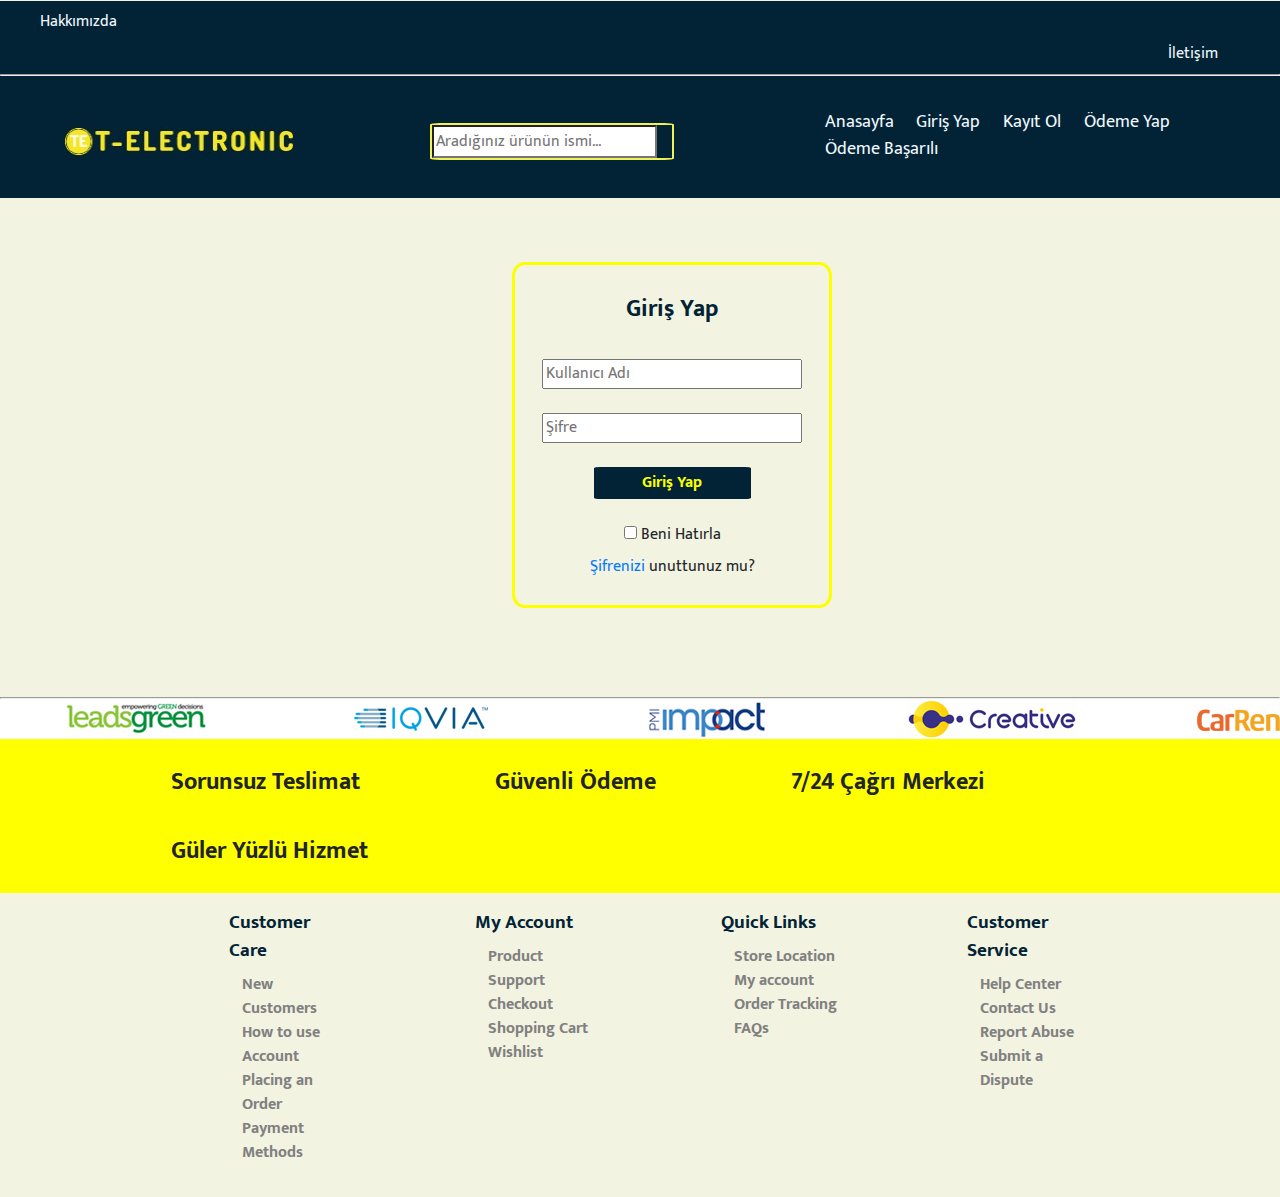
<file: login.html>
<!DOCTYPE html>
<html>

  <head>
    <title>Shop</title>
    <meta charset="UTF-8" />
  
    <link rel="stylesheet" href="https://cdnjs.cloudflare.com/ajax/libs/font-awesome/6.2.0/css/all.min.css"
      integrity="sha512-xh6O/CkQoPOWDdYTDqeRdPCVd1SpvCA9XXcUnZS2FmJNp1coAFzvtCN9BmamE+4aHK8yyUHUSCcJHgXloTyT2A=="
      crossorigin="anonymous" referrerpolicy="no-referrer" />
  
    
    <link rel="preconnect" href="https://fonts.googleapis.com">
    <link rel="preconnect" href="https://fonts.gstatic.com" crossorigin>
    <link
      href="https://fonts.googleapis.com/css2?family=Mukta:wght@200;400;500;600;700;800&family=Open+Sans&family=Pacifico&family=Raleway:wght@400;500;600;700&family=Roboto:wght@100;400;700&family=Source+Sans+Pro:wght@200;400;600;700&family=Ubuntu:wght@300;400;500;700&display=swap"
      rel="stylesheet">
    <link rel="stylesheet" href="assets/css/reboot.css" />
    <link rel="stylesheet" href="assets/css/style.css">
  
  
  </head>

<body>
  <main>
    <header class="header">
      <div class="menu-wapper">
        <ul>
          <li class="about"><a href="about-us.html">Hakkımızda</a></li>
          <li class="contact"><a href="contact-us.html">İletişim</a></li>
        </ul>
      </div>

      <hr />
      <div class="header-mid">
        <div class="header-container">
          <div class="header-inner">
            <div>
              <img src="assets/images/logo.jpg" alt="T-Electronic" class="logo"/>
            </div>
            <div class="search-div">
              <input type="search" class="search-place" placeholder="Aradığınız ürünün ismi..."/>
              <i class="fa-solid fa-magnifying-glass"></i>
            </div>
            <nav class="nav-menu">
              <ul>
                <li><i class="fa-solid fa-house"></i><a href="index.html">Anasayfa</a></li>
                <li><i class="fa-solid fa-right-to-bracket"></i><a href="login.html">Giriş Yap</a></li>
                <li><i class="fa-solid fa-user"></i><a href="register.html">Kayıt Ol</a></li>
                <li><i class="fa-solid fa-credit-card"></i><a href="checkout.html">Ödeme Yap</a></li>
                <li><i class="fa-solid fa-square-check"></i><a href="success.html">Ödeme Başarılı</a></li>
              </ul>
            </nav>
          </div>
        </div>
      </div>
    </header>

    <section class="content">
        <h1 class="content-heading">Giriş Yap</h1>

        <form class="login">
            <div class="container">

                <label for="username"></label><br>
                <input type="text" id="username" name="username" placeholder="Kullanıcı Adı" required><br>

                <label for="password"></label><br>
                <input type="password" id="password" name="password" placeholder="Şifre" required><br><br>

                <button type="submit" class="login-btn">Giriş Yap</button><br><br>

                <input type="checkbox" id="rememberMe" name="rememberme">
                <label for="rememberme">Beni Hatırla</label>
                <br />

                <span class="psw"><a href="#">Şifrenizi</a> unuttunuz mu?</span>
            </div>

            
        </form>



    </section>

    <hr class="section-end"/>

  
    <footer class="footer">
      <div class="container">
        <div class="adv-img">
          <div class="adv-img-element">
            <img src="assets/images/brand-1.jpg" alt="brand-1" />
          </div>
          <div class="adv-img-element">
            <img src="assets/images/brand-2.jpg" alt="brand-2" />
          </div>
          <div class="adv-img-element">
            <img src="assets/images/brand-3.jpg" alt="brand-3" />
          </div>
          <div class="adv-img-element">
            <img src="assets/images/brand-4.jpg" alt="brand-4" />
          </div>
          <div class="adv-img-element">
            <img src="assets/images/brand-5.jpg" alt="brand-5" />
          </div>
          <div class="adv-img-element">
            <img src="assets/images/brand-6.jpg" alt="brand-6" />
          </div>
        </div>
        <div class="elementor">
          <ul>
            <li><h2><i class="fa-solid fa-truck"></i>Sorunsuz Teslimat</h2></li>
            <li><h2><i class="fa-solid fa-credit-card"></i>Güvenli Ödeme</h2></li>
            <li><h2><i class="fa-solid fa-phone"></i>7/24 Çağrı Merkezi</h2></li>
            <li><h2><i class="fa-regular fa-face-smile"></i></i>Güler Yüzlü Hizmet</h2></li>
          </ul>
        </div>
        
        <menu class="footer-menu">
          <div class="menu">
            <h3>Customer Care</h3>
            <ul>
              <li><a href="#">New Customers</a></li>
              <li><a href="#">How to use Account</a></li>
              <li><a href="#">Placing an Order</a></li>
              <li><a href="#">Payment Methods</a></li>
            </ul>
          </div>

          <div class="menu">
            <h3>My Account</h3>
            <ul>
              <li><a href="#">Product Support</a></li>
              <li><a href="#">Checkout</a></li>
              <li><a href="#">Shopping Cart</a></li>
              <li><a href="#">Wishlist</a></li>
            </ul>
          </div>

          <div class="menu">
            <h3>Quick Links</h3>
            <ul>
              <li><a href="#">Store Location</a></li>
              <li><a href="#">My account</a></li>
              <li><a href="#">Order Tracking</a></li>
              <li><a href="#">FAQs</a></li>
            </ul>
          </div>

          <div class="menu">
            <h3>Customer Service</h3>
            <ul>
              <li><a href="#">Help Center</a></li>
              <li><a href="#">Contact Us</a></li>
              <li><a href="#">Report Abuse</a></li>
              <li><a href="#">Submit a Dispute</a></li>
            </ul>
          </div>
          

        </menu>
        

      </div>


    </footer>
  </main>
</body>
</file>
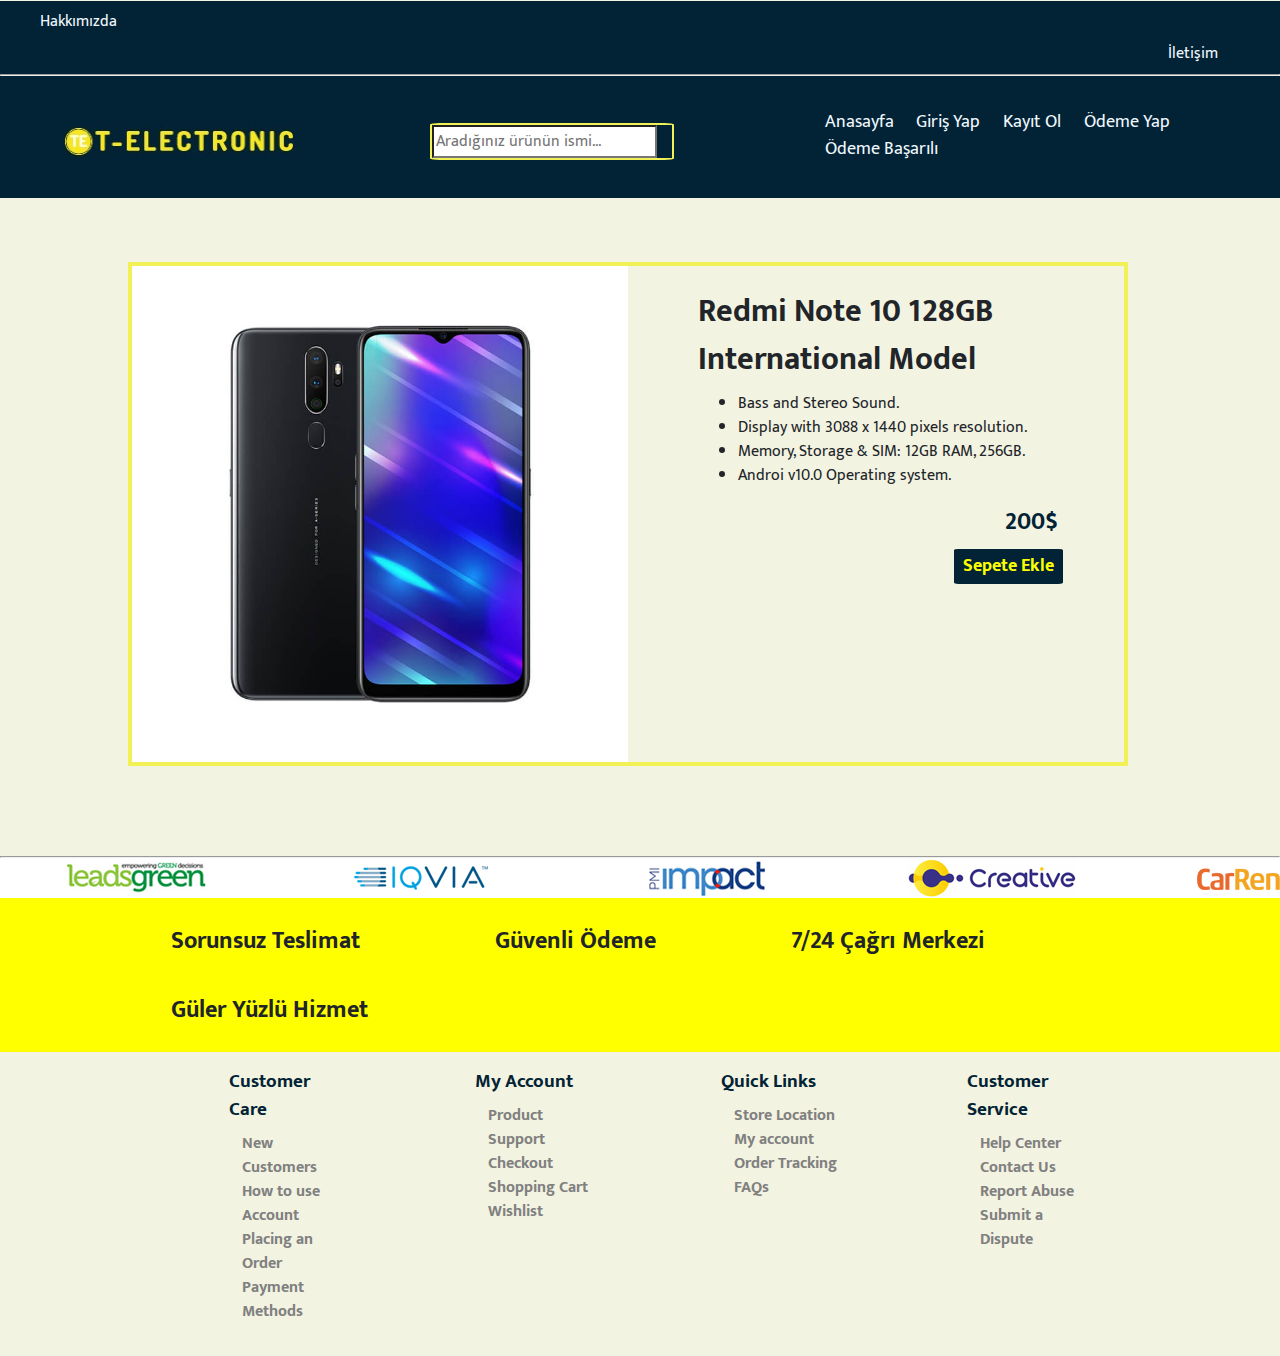
<file: product1.html>
<!DOCTYPE html>
<html>

  <head>
    <title>Shop</title>
    <meta charset="UTF-8" />
  
    <link rel="stylesheet" href="https://cdnjs.cloudflare.com/ajax/libs/font-awesome/6.2.0/css/all.min.css"
      integrity="sha512-xh6O/CkQoPOWDdYTDqeRdPCVd1SpvCA9XXcUnZS2FmJNp1coAFzvtCN9BmamE+4aHK8yyUHUSCcJHgXloTyT2A=="
      crossorigin="anonymous" referrerpolicy="no-referrer" />
  
    
    <link rel="preconnect" href="https://fonts.googleapis.com">
    <link rel="preconnect" href="https://fonts.gstatic.com" crossorigin>
    <link
      href="https://fonts.googleapis.com/css2?family=Mukta:wght@200;400;500;600;700;800&family=Open+Sans&family=Pacifico&family=Raleway:wght@400;500;600;700&family=Roboto:wght@100;400;700&family=Source+Sans+Pro:wght@200;400;600;700&family=Ubuntu:wght@300;400;500;700&display=swap"
      rel="stylesheet">
    <link rel="stylesheet" href="assets/css/reboot.css" />
    <link rel="stylesheet" href="assets/css/style.css">
  
  
  </head>

<body>
  <main>
    <header class="header">
      <div class="menu-wapper">
        <ul>
          <li class="about"><a href="about-us.html">Hakkımızda</a></li>
          <li class="contact"><a href="contact-us.html">İletişim</a></li>
        </ul>
      </div>

      <hr />
      <div class="header-mid">
        <div class="header-container">
          <div class="header-inner">
            <div>
              <img src="assets/images/logo.jpg" alt="T-Electronic" class="logo"/>
            </div>
            <div class="search-div">
              <input type="search" class="search-place" placeholder="Aradığınız ürünün ismi..."/>
              <i class="fa-solid fa-magnifying-glass"></i>
            </div>
            <nav class="nav-menu">
              <ul>
                <li><i class="fa-solid fa-house"></i><a href="index.html">Anasayfa</a></li>
                <li><i class="fa-solid fa-right-to-bracket"></i><a href="login.html">Giriş Yap</a></li>
                <li><i class="fa-solid fa-user"></i><a href="register.html">Kayıt Ol</a></li>
                <li><i class="fa-solid fa-credit-card"></i><a href="checkout.html">Ödeme Yap</a></li>
                <li><i class="fa-solid fa-square-check"></i><a href="success.html">Ödeme Başarılı</a></li>
              </ul>
            </nav>
          </div>
        </div>
      </div>
    </header>

    <section>
        <div class="grid">
            <div class="left-column">
              <img src="assets/images/product-1.jpg" alt="product1" />
            </div>
            <div class="right-column">
              <h1>Redmi Note 10 128GB International Model</h1>
              <ul>
                <li>Bass and Stereo Sound.</li>
                <li>Display with 3088 x 1440 pixels resolution.</li>
                <li>Memory, Storage & SIM: 12GB RAM, 256GB.</li>
                <li>Androi v10.0 Operating system.</li>
              </ul>
              <div class="product-price">200$</div>
              <button type="button" class="add-to-basket">Sepete Ekle</button>
            </div>
          </div>
   
    </section>

    <hr class="section-end"/>

    <footer class="footer">
      <div class="container">
        <div class="adv-img">
          <div class="adv-img-element">
            <img src="assets/images/brand-1.jpg" alt="brand-1" />
          </div>
          <div class="adv-img-element">
            <img src="assets/images/brand-2.jpg" alt="brand-2" />
          </div>
          <div class="adv-img-element">
            <img src="assets/images/brand-3.jpg" alt="brand-3" />
          </div>
          <div class="adv-img-element">
            <img src="assets/images/brand-4.jpg" alt="brand-4" />
          </div>
          <div class="adv-img-element">
            <img src="assets/images/brand-5.jpg" alt="brand-5" />
          </div>
          <div class="adv-img-element">
            <img src="assets/images/brand-6.jpg" alt="brand-6" />
          </div>
        </div>
        <div class="elementor">
          <ul>
            <li><h2><i class="fa-solid fa-truck"></i>Sorunsuz Teslimat</h2></li>
            <li><h2><i class="fa-solid fa-credit-card"></i>Güvenli Ödeme</h2></li>
            <li><h2><i class="fa-solid fa-phone"></i>7/24 Çağrı Merkezi</h2></li>
            <li><h2><i class="fa-regular fa-face-smile"></i></i>Güler Yüzlü Hizmet</h2></li>
          </ul>
        </div>
        
        <menu class="footer-menu">
          <div class="menu">
            <h3>Customer Care</h3>
            <ul>
              <li><a href="#">New Customers</a></li>
              <li><a href="#">How to use Account</a></li>
              <li><a href="#">Placing an Order</a></li>
              <li><a href="#">Payment Methods</a></li>
            </ul>
          </div>

          <div class="menu">
            <h3>My Account</h3>
            <ul>
              <li><a href="#">Product Support</a></li>
              <li><a href="#">Checkout</a></li>
              <li><a href="#">Shopping Cart</a></li>
              <li><a href="#">Wishlist</a></li>
            </ul>
          </div>

          <div class="menu">
            <h3>Quick Links</h3>
            <ul>
              <li><a href="#">Store Location</a></li>
              <li><a href="#">My account</a></li>
              <li><a href="#">Order Tracking</a></li>
              <li><a href="#">FAQs</a></li>
            </ul>
          </div>

          <div class="menu">
            <h3>Customer Service</h3>
            <ul>
              <li><a href="#">Help Center</a></li>
              <li><a href="#">Contact Us</a></li>
              <li><a href="#">Report Abuse</a></li>
              <li><a href="#">Submit a Dispute</a></li>
            </ul>
          </div>
          

        </menu>
        

      </div>


    </footer>
  </main>
</body>
</file>
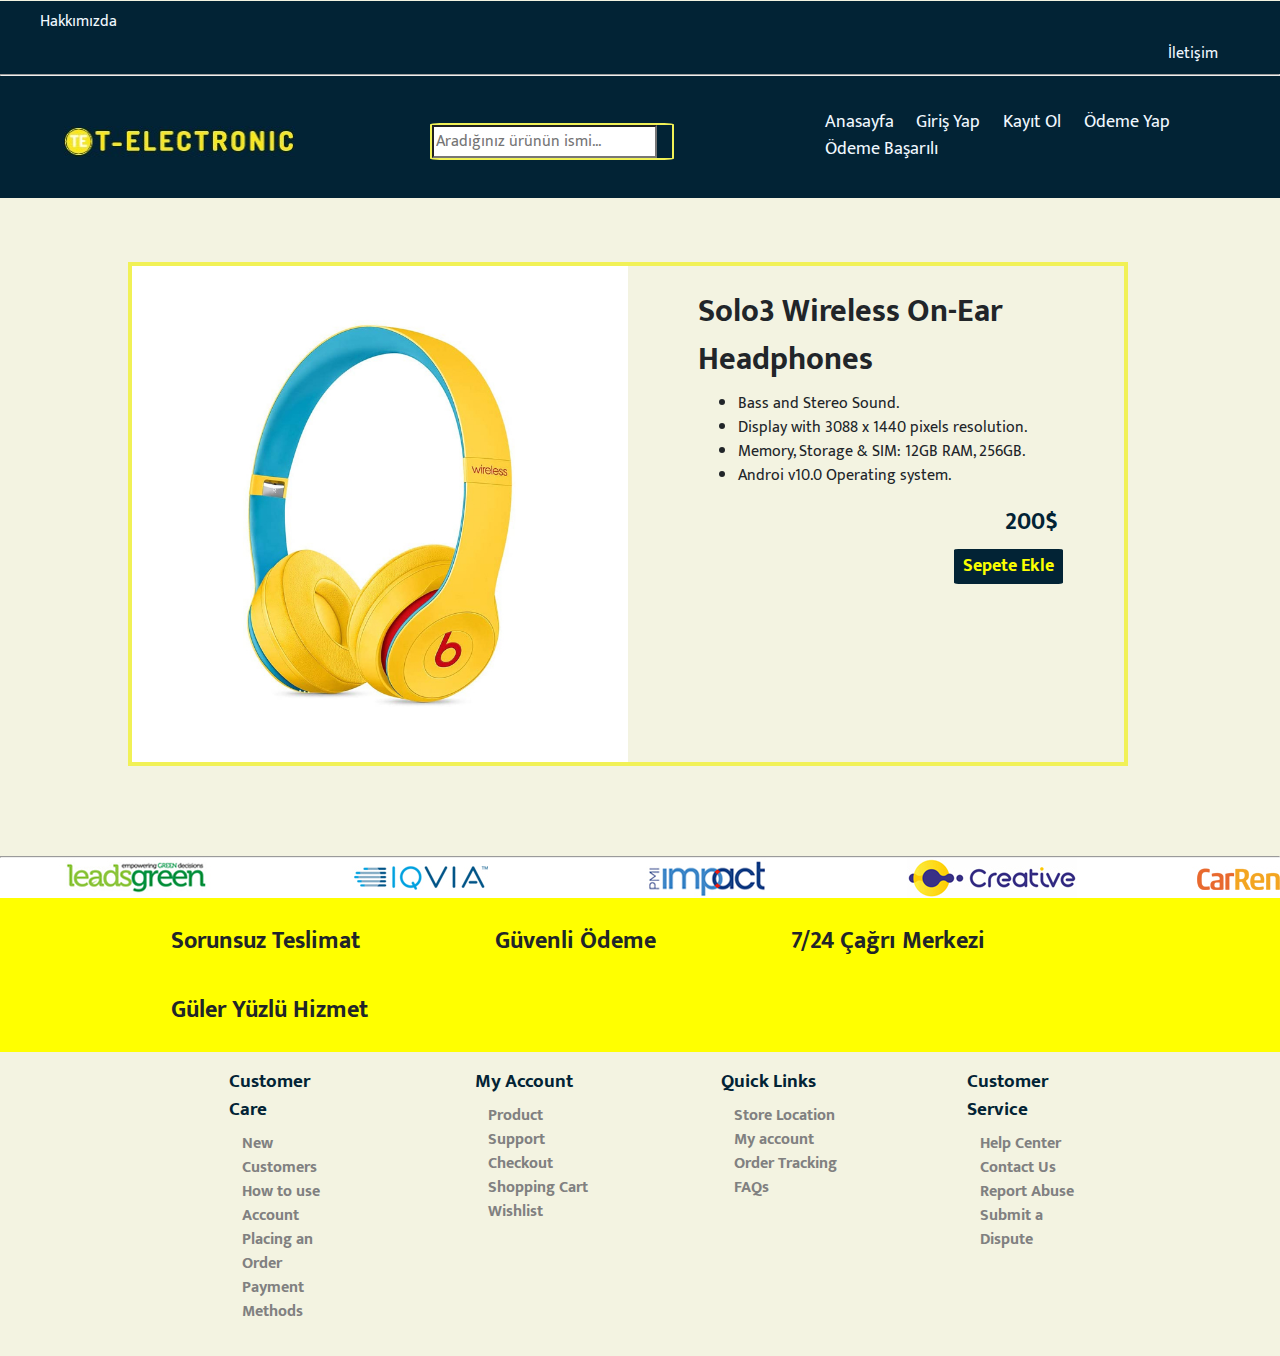
<file: product2.html>
<!DOCTYPE html>
<html>

  <head>
    <title>Shop</title>
    <meta charset="UTF-8" />
  
    <link rel="stylesheet" href="https://cdnjs.cloudflare.com/ajax/libs/font-awesome/6.2.0/css/all.min.css"
      integrity="sha512-xh6O/CkQoPOWDdYTDqeRdPCVd1SpvCA9XXcUnZS2FmJNp1coAFzvtCN9BmamE+4aHK8yyUHUSCcJHgXloTyT2A=="
      crossorigin="anonymous" referrerpolicy="no-referrer" />
  
    
    <link rel="preconnect" href="https://fonts.googleapis.com">
    <link rel="preconnect" href="https://fonts.gstatic.com" crossorigin>
    <link
      href="https://fonts.googleapis.com/css2?family=Mukta:wght@200;400;500;600;700;800&family=Open+Sans&family=Pacifico&family=Raleway:wght@400;500;600;700&family=Roboto:wght@100;400;700&family=Source+Sans+Pro:wght@200;400;600;700&family=Ubuntu:wght@300;400;500;700&display=swap"
      rel="stylesheet">
    <link rel="stylesheet" href="assets/css/reboot.css" />
    <link rel="stylesheet" href="assets/css/style.css">
  
  
  </head>

<body>
  <main>
    <header class="header">
      <div class="menu-wapper">
        <ul>
          <li class="about"><a href="about-us.html">Hakkımızda</a></li>
          <li class="contact"><a href="contact-us.html">İletişim</a></li>
        </ul>
      </div>

      <hr />
      <div class="header-mid">
        <div class="header-container">
          <div class="header-inner">
            <div>
              <img src="assets/images/logo.jpg" alt="T-Electronic" class="logo"/>
            </div>
            <div class="search-div">
              <input type="search" class="search-place" placeholder="Aradığınız ürünün ismi..."/>
              <i class="fa-solid fa-magnifying-glass"></i>
            </div>
            <nav class="nav-menu">
              <ul>
                <li><i class="fa-solid fa-house"></i><a href="index.html">Anasayfa</a></li>
                <li><i class="fa-solid fa-right-to-bracket"></i><a href="login.html">Giriş Yap</a></li>
                <li><i class="fa-solid fa-user"></i><a href="register.html">Kayıt Ol</a></li>
                <li><i class="fa-solid fa-credit-card"></i><a href="checkout.html">Ödeme Yap</a></li>
                <li><i class="fa-solid fa-square-check"></i><a href="success.html">Ödeme Başarılı</a></li>
              </ul>
            </nav>
          </div>
        </div>
      </div>
    </header>

    <section>
        <div class="grid">
            <div class="left-column">
              <img src="assets/images/product-2.jpg" alt="product1" />
            </div>
            <div class="right-column">
              <h1>Solo3 Wireless On-Ear Headphones</h1>
              <ul>
                <li>Bass and Stereo Sound.</li>
                <li>Display with 3088 x 1440 pixels resolution.</li>
                <li>Memory, Storage & SIM: 12GB RAM, 256GB.</li>
                <li>Androi v10.0 Operating system.</li>
              </ul>
              <div class="product-price">200$</div>
              <button type="button" class="add-to-basket">Sepete Ekle</button>
            </div>
          </div>
   
    </section>

    <hr class="section-end"/>



    <footer class="footer">
      <div class="container">
        <div class="adv-img">
          <div class="adv-img-element">
            <img src="assets/images/brand-1.jpg" alt="brand-1" />
          </div>
          <div class="adv-img-element">
            <img src="assets/images/brand-2.jpg" alt="brand-2" />
          </div>
          <div class="adv-img-element">
            <img src="assets/images/brand-3.jpg" alt="brand-3" />
          </div>
          <div class="adv-img-element">
            <img src="assets/images/brand-4.jpg" alt="brand-4" />
          </div>
          <div class="adv-img-element">
            <img src="assets/images/brand-5.jpg" alt="brand-5" />
          </div>
          <div class="adv-img-element">
            <img src="assets/images/brand-6.jpg" alt="brand-6" />
          </div>
        </div>
        
        <div class="elementor">
          <ul>
            <li><h2><i class="fa-solid fa-truck"></i>Sorunsuz Teslimat</h2></li>
            <li><h2><i class="fa-solid fa-credit-card"></i>Güvenli Ödeme</h2></li>
            <li><h2><i class="fa-solid fa-phone"></i>7/24 Çağrı Merkezi</h2></li>
            <li><h2><i class="fa-regular fa-face-smile"></i></i>Güler Yüzlü Hizmet</h2></li>
          </ul>
        </div>
        
        <menu class="footer-menu">
          <div class="menu">
            <h3>Customer Care</h3>
            <ul>
              <li><a href="#">New Customers</a></li>
              <li><a href="#">How to use Account</a></li>
              <li><a href="#">Placing an Order</a></li>
              <li><a href="#">Payment Methods</a></li>
            </ul>
          </div>

          <div class="menu">
            <h3>My Account</h3>
            <ul>
              <li><a href="#">Product Support</a></li>
              <li><a href="#">Checkout</a></li>
              <li><a href="#">Shopping Cart</a></li>
              <li><a href="#">Wishlist</a></li>
            </ul>
          </div>

          <div class="menu">
            <h3>Quick Links</h3>
            <ul>
              <li><a href="#">Store Location</a></li>
              <li><a href="#">My account</a></li>
              <li><a href="#">Order Tracking</a></li>
              <li><a href="#">FAQs</a></li>
            </ul>
          </div>

          <div class="menu">
            <h3>Customer Service</h3>
            <ul>
              <li><a href="#">Help Center</a></li>
              <li><a href="#">Contact Us</a></li>
              <li><a href="#">Report Abuse</a></li>
              <li><a href="#">Submit a Dispute</a></li>
            </ul>
          </div>
          

        </menu>
        

      </div>


    </footer>
  </main>
</body>
</file>
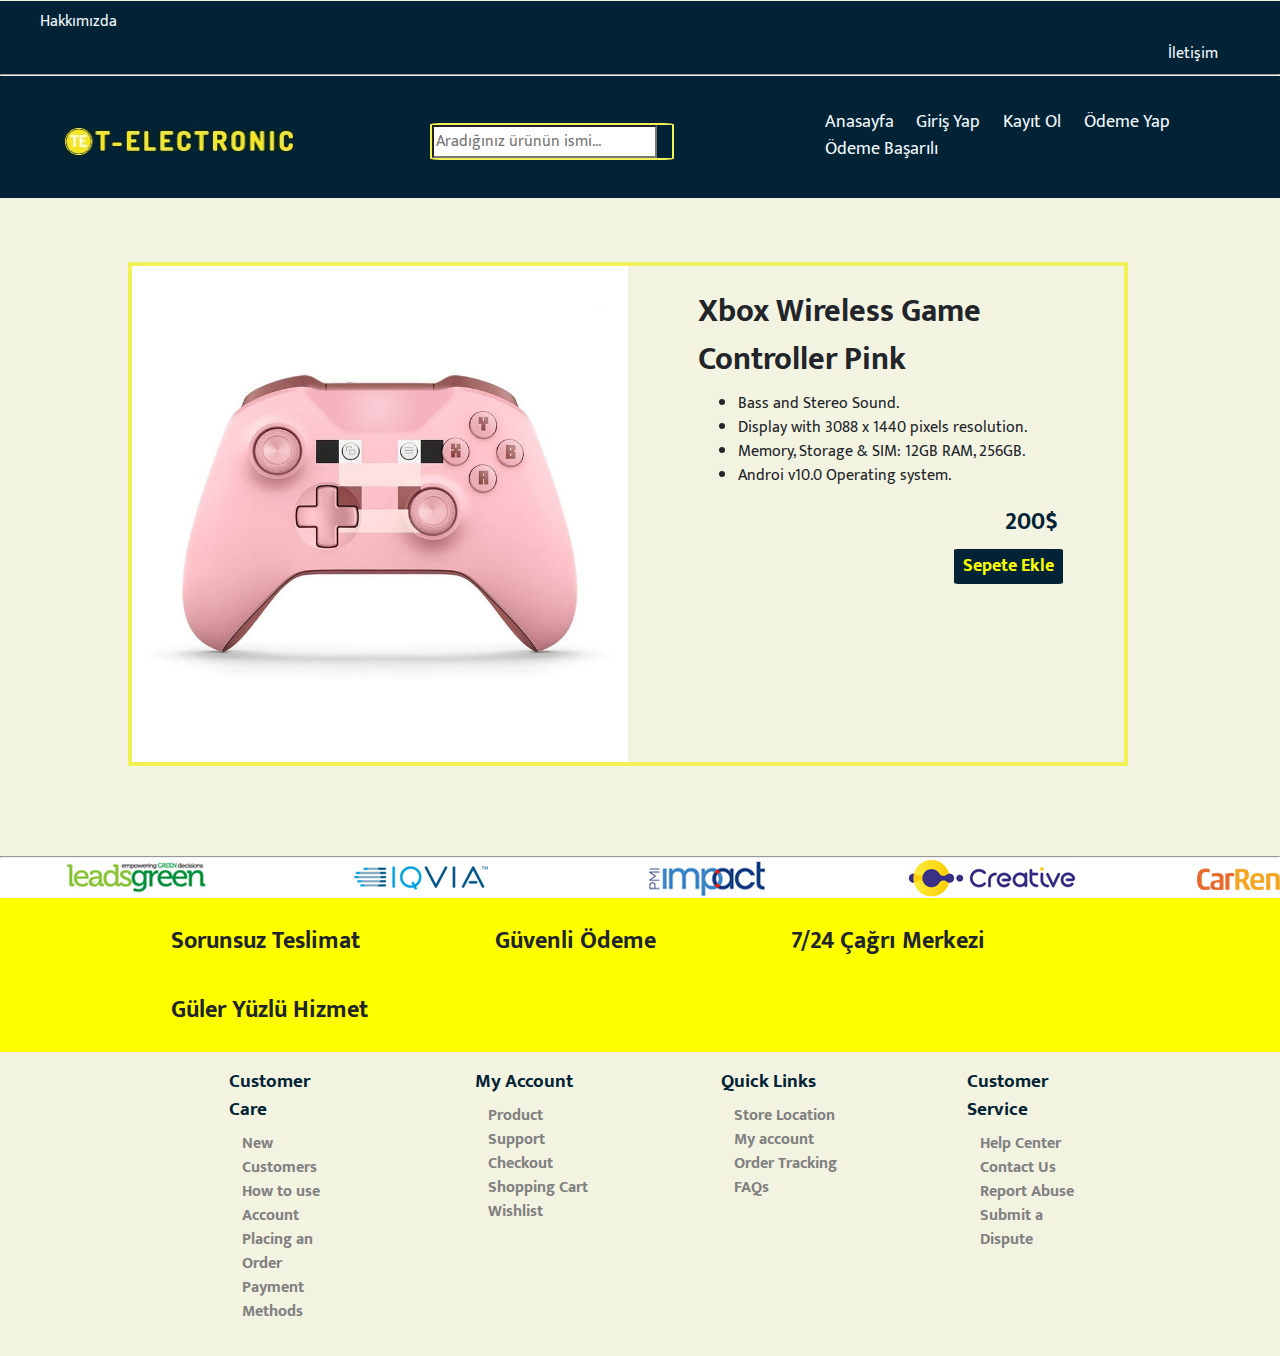
<file: product3.html>
<!DOCTYPE html>
<html>

  <head>
    <title>Shop</title>
    <meta charset="UTF-8" />
  
    <link rel="stylesheet" href="https://cdnjs.cloudflare.com/ajax/libs/font-awesome/6.2.0/css/all.min.css"
      integrity="sha512-xh6O/CkQoPOWDdYTDqeRdPCVd1SpvCA9XXcUnZS2FmJNp1coAFzvtCN9BmamE+4aHK8yyUHUSCcJHgXloTyT2A=="
      crossorigin="anonymous" referrerpolicy="no-referrer" />
  
    
    <link rel="preconnect" href="https://fonts.googleapis.com">
    <link rel="preconnect" href="https://fonts.gstatic.com" crossorigin>
    <link
      href="https://fonts.googleapis.com/css2?family=Mukta:wght@200;400;500;600;700;800&family=Open+Sans&family=Pacifico&family=Raleway:wght@400;500;600;700&family=Roboto:wght@100;400;700&family=Source+Sans+Pro:wght@200;400;600;700&family=Ubuntu:wght@300;400;500;700&display=swap"
      rel="stylesheet">
    <link rel="stylesheet" href="assets/css/reboot.css" />
    <link rel="stylesheet" href="assets/css/style.css">
  
  
  </head>

<body>
  <main>
    <header class="header">
      <div class="menu-wapper">
        <ul>
          <li class="about"><a href="about-us.html">Hakkımızda</a></li>
          <li class="contact"><a href="contact-us.html">İletişim</a></li>
        </ul>
      </div>

      <hr />
      <div class="header-mid">
        <div class="header-container">
          <div class="header-inner">
            <div>
              <img src="assets/images/logo.jpg" alt="T-Electronic" class="logo"/>
            </div>
            <div class="search-div">
              <input type="search" class="search-place" placeholder="Aradığınız ürünün ismi..."/>
              <i class="fa-solid fa-magnifying-glass"></i>
            </div>
            <nav class="nav-menu">
              <ul>
                <li><i class="fa-solid fa-house"></i><a href="index.html">Anasayfa</a></li>
                <li><i class="fa-solid fa-right-to-bracket"></i><a href="login.html">Giriş Yap</a></li>
                <li><i class="fa-solid fa-user"></i><a href="register.html">Kayıt Ol</a></li>
                <li><i class="fa-solid fa-credit-card"></i><a href="checkout.html">Ödeme Yap</a></li>
                <li><i class="fa-solid fa-square-check"></i><a href="success.html">Ödeme Başarılı</a></li>
              </ul>
            </nav>
          </div>
        </div>
      </div>
    </header>

    <section>
        <div class="grid">
            <div class="left-column">
              <img src="assets/images/product-3.jpg" alt="product1" />
            </div>
            <div class="right-column">
              <h1>Xbox Wireless Game Controller Pink</h1>
              <ul>
                <li>Bass and Stereo Sound.</li>
                <li>Display with 3088 x 1440 pixels resolution.</li>
                <li>Memory, Storage & SIM: 12GB RAM, 256GB.</li>
                <li>Androi v10.0 Operating system.</li>
              </ul>
              <div class="product-price">200$</div>
              <button type="button" class="add-to-basket">Sepete Ekle</button>
            </div>
          </div>
   

      


    </section>

    <hr class="section-end"/>

    <footer class="footer">
      <div class="container">
        <div class="adv-img">
          <div class="adv-img-element">
            <img src="assets/images/brand-1.jpg" alt="brand-1" />
          </div>
          <div class="adv-img-element">
            <img src="assets/images/brand-2.jpg" alt="brand-2" />
          </div>
          <div class="adv-img-element">
            <img src="assets/images/brand-3.jpg" alt="brand-3" />
          </div>
          <div class="adv-img-element">
            <img src="assets/images/brand-4.jpg" alt="brand-4" />
          </div>
          <div class="adv-img-element">
            <img src="assets/images/brand-5.jpg" alt="brand-5" />
          </div>
          <div class="adv-img-element">
            <img src="assets/images/brand-6.jpg" alt="brand-6" />
          </div>
        </div>
        
        <div class="elementor">
          <ul>
            <li><h2><i class="fa-solid fa-truck"></i>Sorunsuz Teslimat</h2></li>
            <li><h2><i class="fa-solid fa-credit-card"></i>Güvenli Ödeme</h2></li>
            <li><h2><i class="fa-solid fa-phone"></i>7/24 Çağrı Merkezi</h2></li>
            <li><h2><i class="fa-regular fa-face-smile"></i></i>Güler Yüzlü Hizmet</h2></li>
          </ul>
        </div>
        
        <menu class="footer-menu">
          <div class="menu">
            <h3>Customer Care</h3>
            <ul>
              <li><a href="#">New Customers</a></li>
              <li><a href="#">How to use Account</a></li>
              <li><a href="#">Placing an Order</a></li>
              <li><a href="#">Payment Methods</a></li>
            </ul>
          </div>

          <div class="menu">
            <h3>My Account</h3>
            <ul>
              <li><a href="#">Product Support</a></li>
              <li><a href="#">Checkout</a></li>
              <li><a href="#">Shopping Cart</a></li>
              <li><a href="#">Wishlist</a></li>
            </ul>
          </div>

          <div class="menu">
            <h3>Quick Links</h3>
            <ul>
              <li><a href="#">Store Location</a></li>
              <li><a href="#">My account</a></li>
              <li><a href="#">Order Tracking</a></li>
              <li><a href="#">FAQs</a></li>
            </ul>
          </div>

          <div class="menu">
            <h3>Customer Service</h3>
            <ul>
              <li><a href="#">Help Center</a></li>
              <li><a href="#">Contact Us</a></li>
              <li><a href="#">Report Abuse</a></li>
              <li><a href="#">Submit a Dispute</a></li>
            </ul>
          </div>
          

        </menu>
        

      </div>


    </footer>
  </main>
</body>
</file>
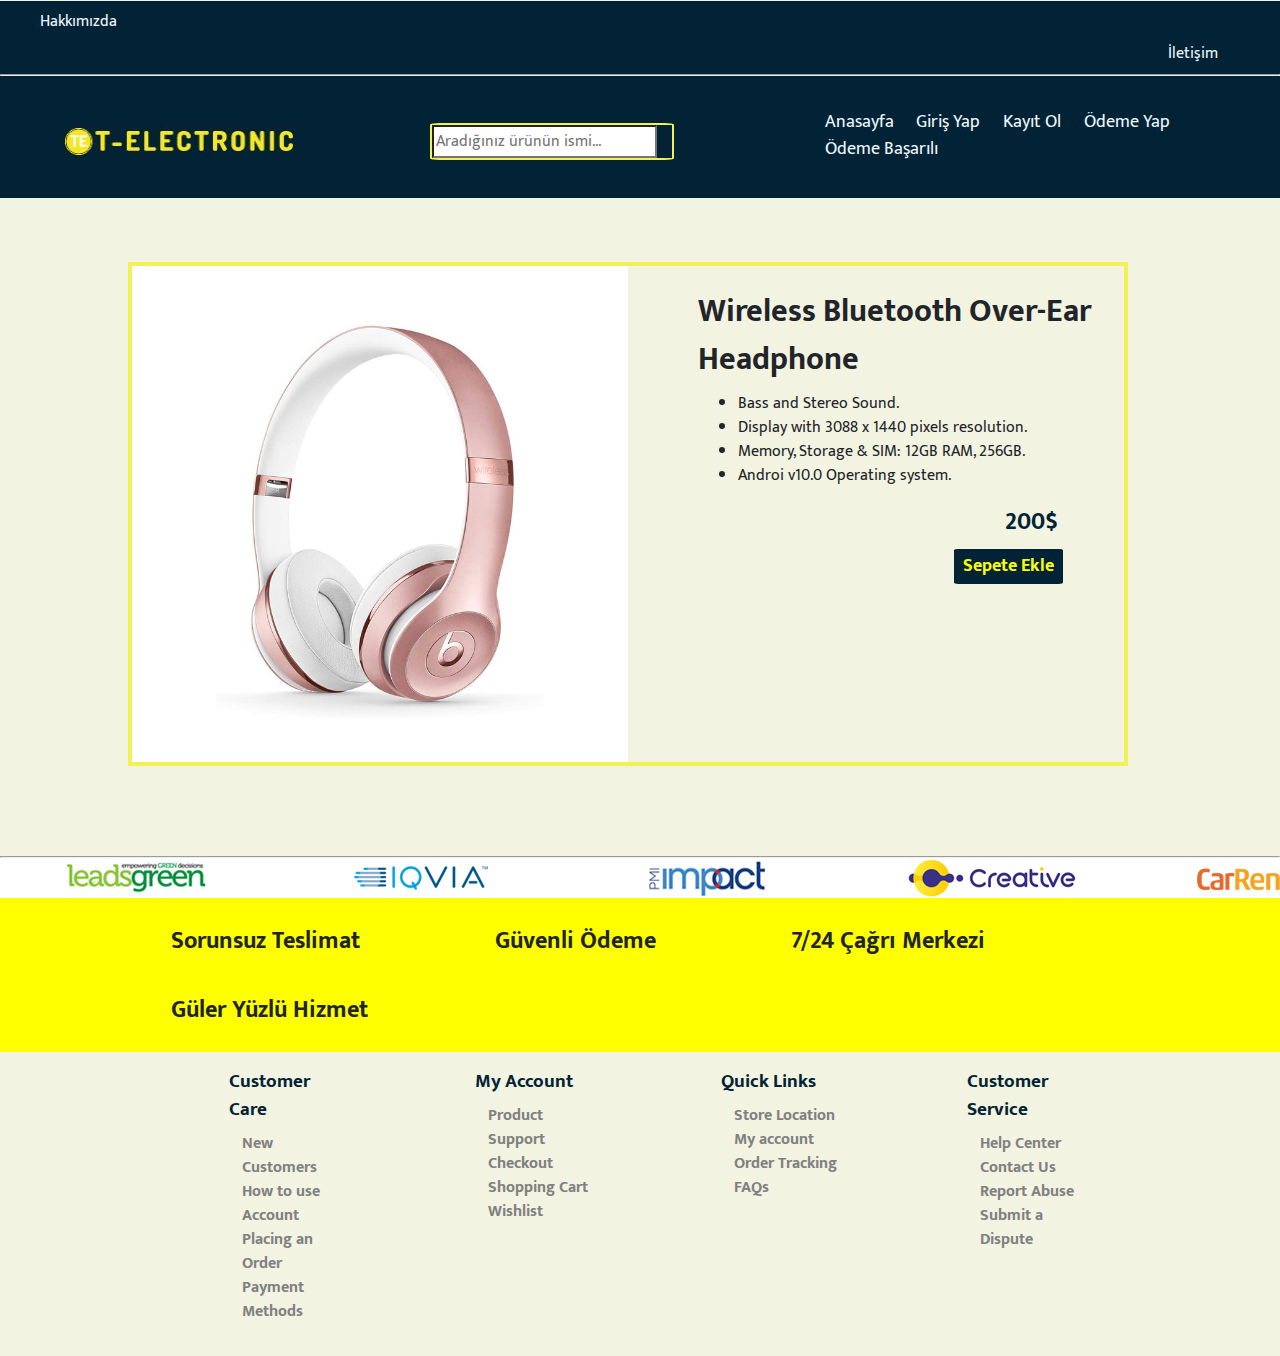
<file: product4.html>
<!DOCTYPE html>
<html>

  <head>
    <title>Shop</title>
    <meta charset="UTF-8" />
  
    <link rel="stylesheet" href="https://cdnjs.cloudflare.com/ajax/libs/font-awesome/6.2.0/css/all.min.css"
      integrity="sha512-xh6O/CkQoPOWDdYTDqeRdPCVd1SpvCA9XXcUnZS2FmJNp1coAFzvtCN9BmamE+4aHK8yyUHUSCcJHgXloTyT2A=="
      crossorigin="anonymous" referrerpolicy="no-referrer" />
  
    
    <link rel="preconnect" href="https://fonts.googleapis.com">
    <link rel="preconnect" href="https://fonts.gstatic.com" crossorigin>
    <link
      href="https://fonts.googleapis.com/css2?family=Mukta:wght@200;400;500;600;700;800&family=Open+Sans&family=Pacifico&family=Raleway:wght@400;500;600;700&family=Roboto:wght@100;400;700&family=Source+Sans+Pro:wght@200;400;600;700&family=Ubuntu:wght@300;400;500;700&display=swap"
      rel="stylesheet">
    <link rel="stylesheet" href="assets/css/reboot.css" />
    <link rel="stylesheet" href="assets/css/style.css">
  
  
  </head>

<body>
  <main>
    <header class="header">
      <div class="menu-wapper">
        <ul>
          <li class="about"><a href="about-us.html">Hakkımızda</a></li>
          <li class="contact"><a href="contact-us.html">İletişim</a></li>
        </ul>
      </div>

      <hr />
      <div class="header-mid">
        <div class="header-container">
          <div class="header-inner">
            <div>
              <img src="assets/images/logo.jpg" alt="T-Electronic" class="logo"/>
            </div>
            <div class="search-div">
              <input type="search" class="search-place" placeholder="Aradığınız ürünün ismi..."/>
              <i class="fa-solid fa-magnifying-glass"></i>
            </div>
            <nav class="nav-menu">
              <ul>
                <li><i class="fa-solid fa-house"></i><a href="index.html">Anasayfa</a></li>
                <li><i class="fa-solid fa-right-to-bracket"></i><a href="login.html">Giriş Yap</a></li>
                <li><i class="fa-solid fa-user"></i><a href="register.html">Kayıt Ol</a></li>
                <li><i class="fa-solid fa-credit-card"></i><a href="checkout.html">Ödeme Yap</a></li>
                <li><i class="fa-solid fa-square-check"></i><a href="success.html">Ödeme Başarılı</a></li>
              </ul>
            </nav>
          </div>
        </div>
      </div>
    </header>

    <section>
        <div class="grid">
            <div class="left-column">
              <img src="assets/images/product-4.jpg" alt="product1" />
            </div>
            <div class="right-column">
              <h1>Wireless Bluetooth Over-Ear Headphone</h1>
              <ul>
                <li>Bass and Stereo Sound.</li>
                <li>Display with 3088 x 1440 pixels resolution.</li>
                <li>Memory, Storage & SIM: 12GB RAM, 256GB.</li>
                <li>Androi v10.0 Operating system.</li>
              </ul>
              <div class="product-price">200$</div>
              <button type="button" class="add-to-basket">Sepete Ekle</button>
            </div>
          </div>
   

      


    </section>

    <hr class="section-end"/>

    <footer class="footer">
      <div class="container">
        <div class="adv-img">
          <div class="adv-img-element">
            <img src="assets/images/brand-1.jpg" alt="brand-1" />
          </div>
          <div class="adv-img-element">
            <img src="assets/images/brand-2.jpg" alt="brand-2" />
          </div>
          <div class="adv-img-element">
            <img src="assets/images/brand-3.jpg" alt="brand-3" />
          </div>
          <div class="adv-img-element">
            <img src="assets/images/brand-4.jpg" alt="brand-4" />
          </div>
          <div class="adv-img-element">
            <img src="assets/images/brand-5.jpg" alt="brand-5" />
          </div>
          <div class="adv-img-element">
            <img src="assets/images/brand-6.jpg" alt="brand-6" />
          </div>
        </div>
        
        <div class="elementor">
          <ul>
            <li><h2><i class="fa-solid fa-truck"></i>Sorunsuz Teslimat</h2></li>
            <li><h2><i class="fa-solid fa-credit-card"></i>Güvenli Ödeme</h2></li>
            <li><h2><i class="fa-solid fa-phone"></i>7/24 Çağrı Merkezi</h2></li>
            <li><h2><i class="fa-regular fa-face-smile"></i></i>Güler Yüzlü Hizmet</h2></li>
          </ul>
        </div>
        
        <menu class="footer-menu">
          <div class="menu">
            <h3>Customer Care</h3>
            <ul>
              <li><a href="#">New Customers</a></li>
              <li><a href="#">How to use Account</a></li>
              <li><a href="#">Placing an Order</a></li>
              <li><a href="#">Payment Methods</a></li>
            </ul>
          </div>

          <div class="menu">
            <h3>My Account</h3>
            <ul>
              <li><a href="#">Product Support</a></li>
              <li><a href="#">Checkout</a></li>
              <li><a href="#">Shopping Cart</a></li>
              <li><a href="#">Wishlist</a></li>
            </ul>
          </div>

          <div class="menu">
            <h3>Quick Links</h3>
            <ul>
              <li><a href="#">Store Location</a></li>
              <li><a href="#">My account</a></li>
              <li><a href="#">Order Tracking</a></li>
              <li><a href="#">FAQs</a></li>
            </ul>
          </div>

          <div class="menu">
            <h3>Customer Service</h3>
            <ul>
              <li><a href="#">Help Center</a></li>
              <li><a href="#">Contact Us</a></li>
              <li><a href="#">Report Abuse</a></li>
              <li><a href="#">Submit a Dispute</a></li>
            </ul>
          </div>
          

        </menu>
        

      </div>


    </footer>
  </main>
</body>
</file>
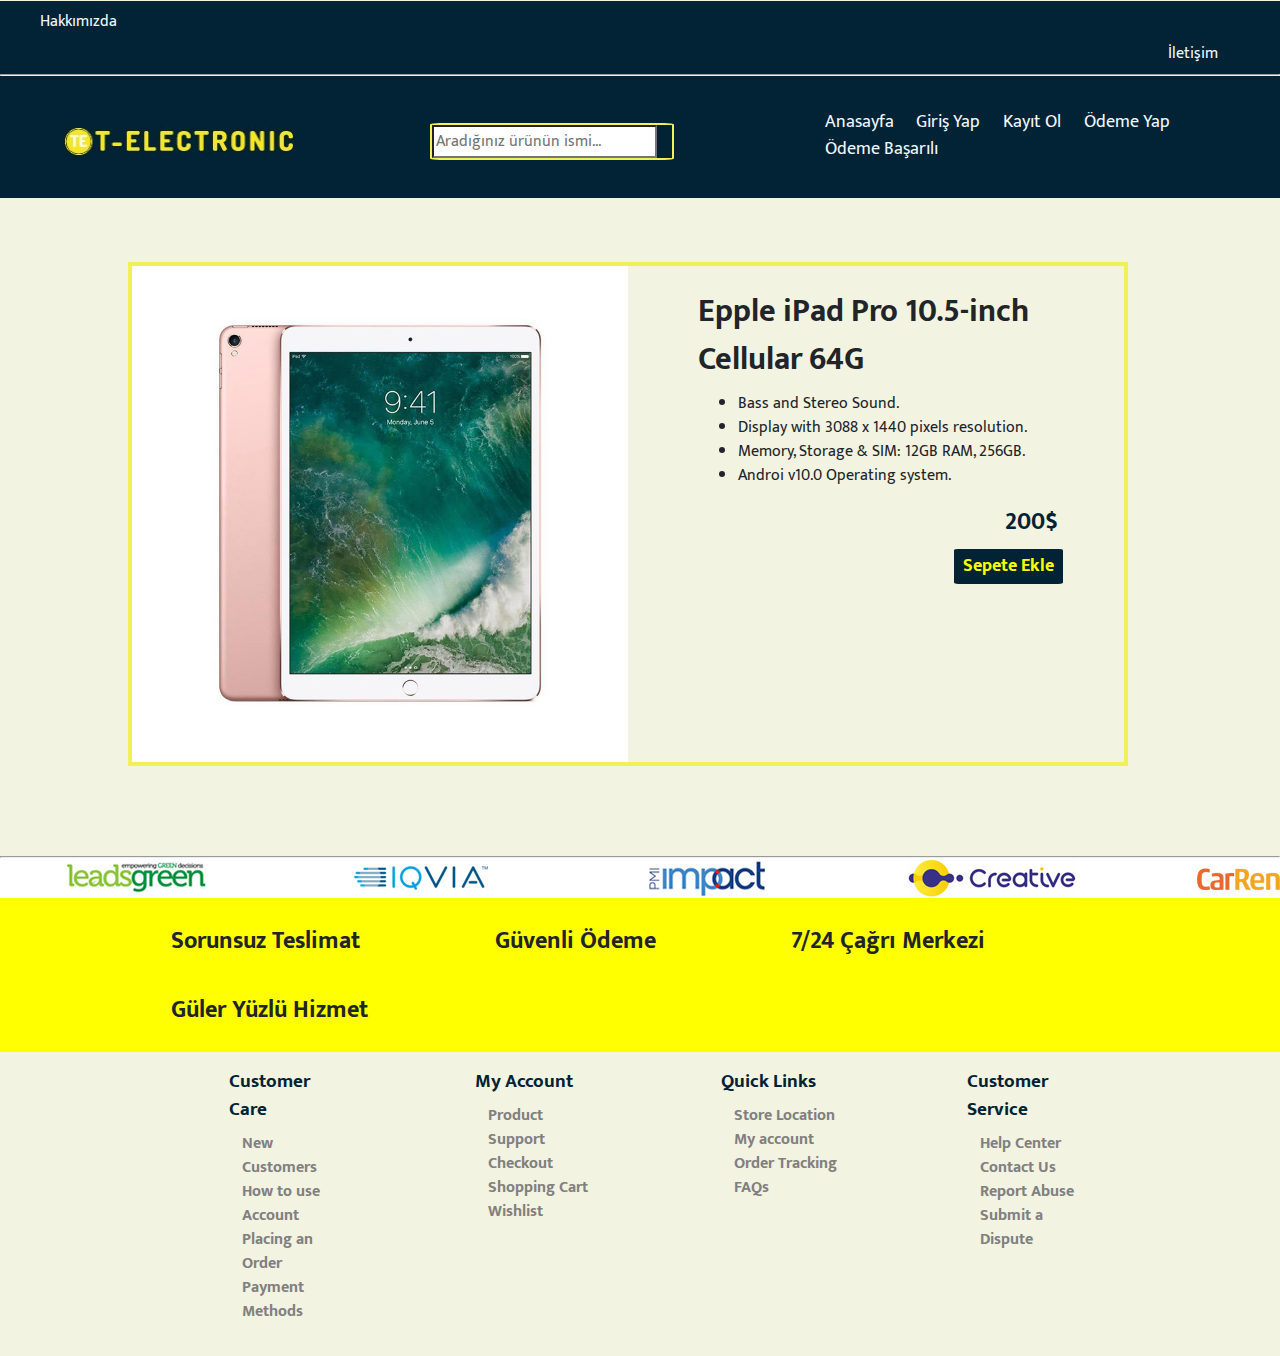
<file: product5.html>
<!DOCTYPE html>
<html>

  <head>
    <title>Shop</title>
    <meta charset="UTF-8" />
  
    <link rel="stylesheet" href="https://cdnjs.cloudflare.com/ajax/libs/font-awesome/6.2.0/css/all.min.css"
      integrity="sha512-xh6O/CkQoPOWDdYTDqeRdPCVd1SpvCA9XXcUnZS2FmJNp1coAFzvtCN9BmamE+4aHK8yyUHUSCcJHgXloTyT2A=="
      crossorigin="anonymous" referrerpolicy="no-referrer" />
  
    
    <link rel="preconnect" href="https://fonts.googleapis.com">
    <link rel="preconnect" href="https://fonts.gstatic.com" crossorigin>
    <link
      href="https://fonts.googleapis.com/css2?family=Mukta:wght@200;400;500;600;700;800&family=Open+Sans&family=Pacifico&family=Raleway:wght@400;500;600;700&family=Roboto:wght@100;400;700&family=Source+Sans+Pro:wght@200;400;600;700&family=Ubuntu:wght@300;400;500;700&display=swap"
      rel="stylesheet">
    <link rel="stylesheet" href="assets/css/reboot.css" />
    <link rel="stylesheet" href="assets/css/style.css">
  
  
  </head>

<body>
  <main>
    <header class="header">
      <div class="menu-wapper">
        <ul>
          <li class="about"><a href="about-us.html">Hakkımızda</a></li>
          <li class="contact"><a href="contact-us.html">İletişim</a></li>
        </ul>
      </div>

      <hr />
      <div class="header-mid">
        <div class="header-container">
          <div class="header-inner">
            <div>
              <img src="assets/images/logo.jpg" alt="T-Electronic" class="logo"/>
            </div>
            <div class="search-div">
              <input type="search" class="search-place" placeholder="Aradığınız ürünün ismi..."/>
              <i class="fa-solid fa-magnifying-glass"></i>
            </div>
            <nav class="nav-menu">
              <ul>
                <li><i class="fa-solid fa-house"></i><a href="index.html">Anasayfa</a></li>
                <li><i class="fa-solid fa-right-to-bracket"></i><a href="login.html">Giriş Yap</a></li>
                <li><i class="fa-solid fa-user"></i><a href="register.html">Kayıt Ol</a></li>
                <li><i class="fa-solid fa-credit-card"></i><a href="checkout.html">Ödeme Yap</a></li>
                <li><i class="fa-solid fa-square-check"></i><a href="success.html">Ödeme Başarılı</a></li>
              </ul>
            </nav>
          </div>
        </div>
      </div>
    </header>

    <section>
        <div class="grid">
            <div class="left-column">
              <img src="assets/images/product-5.jpg" alt="product1" />
            </div>
            <div class="right-column">
              <h1>Epple iPad Pro 10.5-inch Cellular 64G</h1>
              <ul>
                <li>Bass and Stereo Sound.</li>
                <li>Display with 3088 x 1440 pixels resolution.</li>
                <li>Memory, Storage & SIM: 12GB RAM, 256GB.</li>
                <li>Androi v10.0 Operating system.</li>
              </ul>
              <div class="product-price">200$</div>
              <button type="button" class="add-to-basket">Sepete Ekle</button>
            </div>
          </div>
   

      


    </section>

    <hr class="section-end"/>

    <footer class="footer">
      <div class="container">
        <div class="adv-img">
          <div class="adv-img-element">
            <img src="assets/images/brand-1.jpg" alt="brand-1" />
          </div>
          <div class="adv-img-element">
            <img src="assets/images/brand-2.jpg" alt="brand-2" />
          </div>
          <div class="adv-img-element">
            <img src="assets/images/brand-3.jpg" alt="brand-3" />
          </div>
          <div class="adv-img-element">
            <img src="assets/images/brand-4.jpg" alt="brand-4" />
          </div>
          <div class="adv-img-element">
            <img src="assets/images/brand-5.jpg" alt="brand-5" />
          </div>
          <div class="adv-img-element">
            <img src="assets/images/brand-6.jpg" alt="brand-6" />
          </div>
        </div>
        <div class="elementor">
          <ul>
            <li><h2><i class="fa-solid fa-truck"></i>Sorunsuz Teslimat</h2></li>
            <li><h2><i class="fa-solid fa-credit-card"></i>Güvenli Ödeme</h2></li>
            <li><h2><i class="fa-solid fa-phone"></i>7/24 Çağrı Merkezi</h2></li>
            <li><h2><i class="fa-regular fa-face-smile"></i></i>Güler Yüzlü Hizmet</h2></li>
          </ul>
        </div>
        
        <menu class="footer-menu">
          <div class="menu">
            <h3>Customer Care</h3>
            <ul>
              <li><a href="#">New Customers</a></li>
              <li><a href="#">How to use Account</a></li>
              <li><a href="#">Placing an Order</a></li>
              <li><a href="#">Payment Methods</a></li>
            </ul>
          </div>

          <div class="menu">
            <h3>My Account</h3>
            <ul>
              <li><a href="#">Product Support</a></li>
              <li><a href="#">Checkout</a></li>
              <li><a href="#">Shopping Cart</a></li>
              <li><a href="#">Wishlist</a></li>
            </ul>
          </div>

          <div class="menu">
            <h3>Quick Links</h3>
            <ul>
              <li><a href="#">Store Location</a></li>
              <li><a href="#">My account</a></li>
              <li><a href="#">Order Tracking</a></li>
              <li><a href="#">FAQs</a></li>
            </ul>
          </div>

          <div class="menu">
            <h3>Customer Service</h3>
            <ul>
              <li><a href="#">Help Center</a></li>
              <li><a href="#">Contact Us</a></li>
              <li><a href="#">Report Abuse</a></li>
              <li><a href="#">Submit a Dispute</a></li>
            </ul>
          </div>
          

        </menu>
        

      </div>


    </footer>
  </main>
</body>
</file>
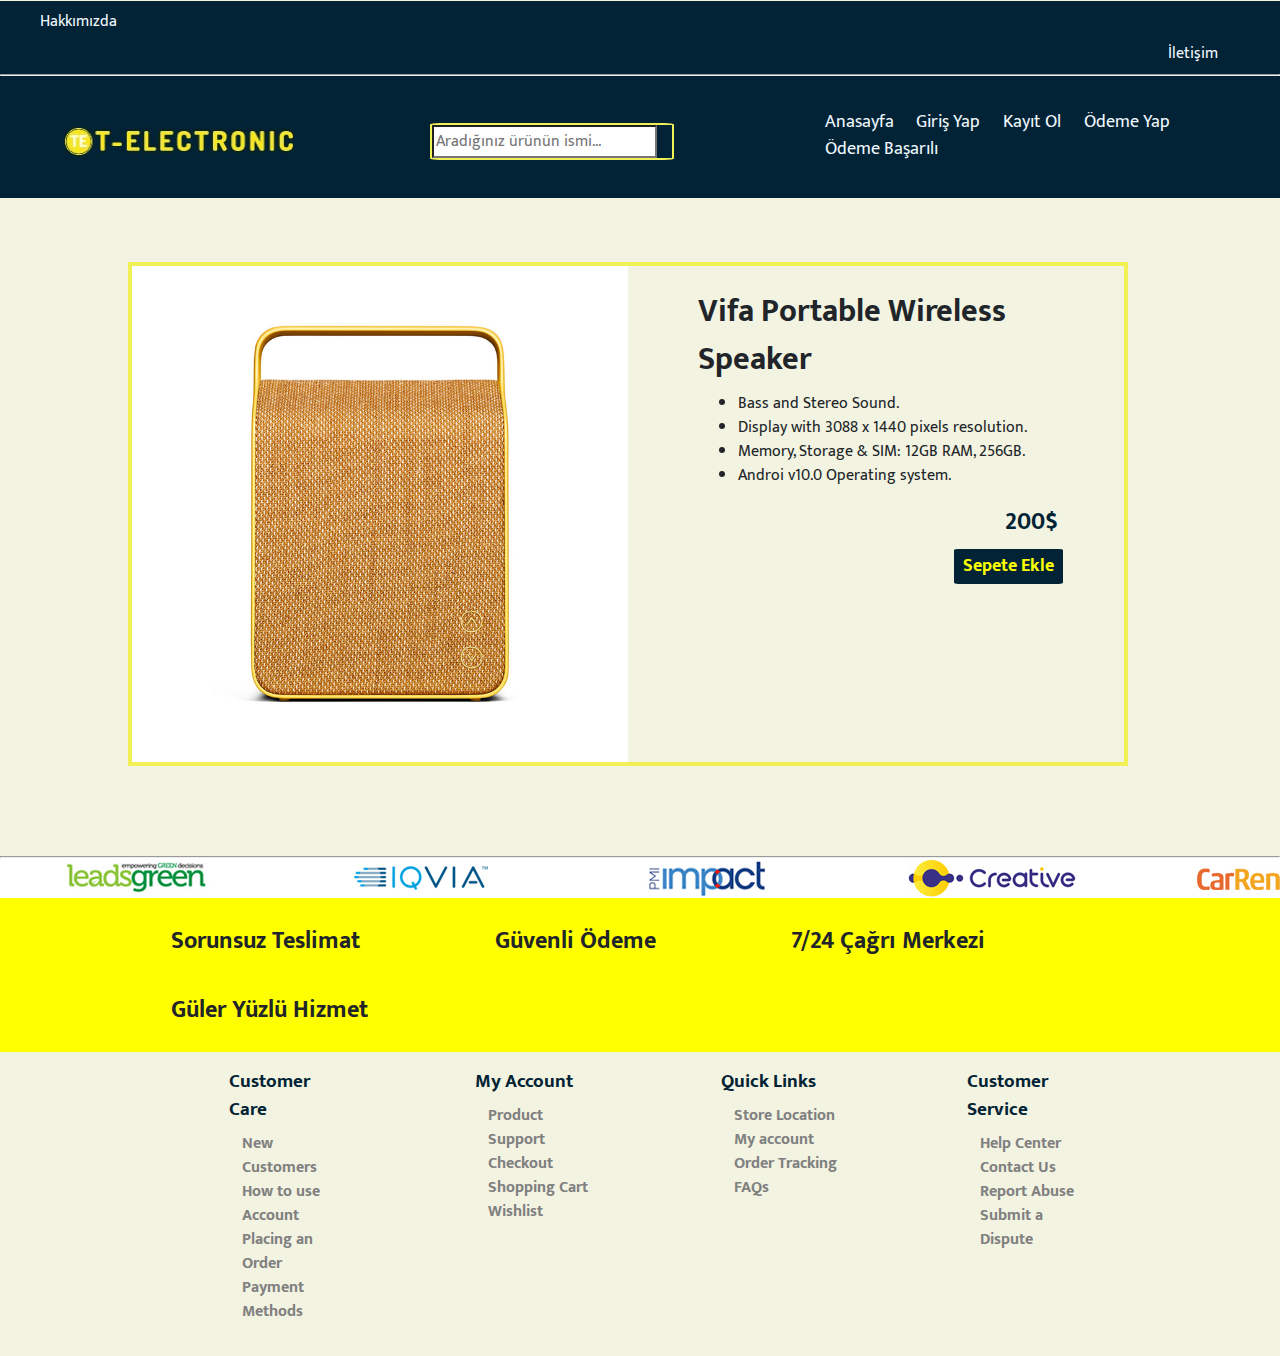
<file: product6.html>
<!DOCTYPE html>
<html>

  <head>
    <title>Shop</title>
    <meta charset="UTF-8" />
  
    <link rel="stylesheet" href="https://cdnjs.cloudflare.com/ajax/libs/font-awesome/6.2.0/css/all.min.css"
      integrity="sha512-xh6O/CkQoPOWDdYTDqeRdPCVd1SpvCA9XXcUnZS2FmJNp1coAFzvtCN9BmamE+4aHK8yyUHUSCcJHgXloTyT2A=="
      crossorigin="anonymous" referrerpolicy="no-referrer" />
  
    
    <link rel="preconnect" href="https://fonts.googleapis.com">
    <link rel="preconnect" href="https://fonts.gstatic.com" crossorigin>
    <link
      href="https://fonts.googleapis.com/css2?family=Mukta:wght@200;400;500;600;700;800&family=Open+Sans&family=Pacifico&family=Raleway:wght@400;500;600;700&family=Roboto:wght@100;400;700&family=Source+Sans+Pro:wght@200;400;600;700&family=Ubuntu:wght@300;400;500;700&display=swap"
      rel="stylesheet">
    <link rel="stylesheet" href="assets/css/reboot.css" />
    <link rel="stylesheet" href="assets/css/style.css">
  
  
  </head>

<body>
  <main>
    <header class="header">
      <div class="menu-wapper">
        <ul>
          <li class="about"><a href="about-us.html">Hakkımızda</a></li>
          <li class="contact"><a href="contact-us.html">İletişim</a></li>
        </ul>
      </div>

      <hr />
      <div class="header-mid">
        <div class="header-container">
          <div class="header-inner">
            <div>
              <img src="assets/images/logo.jpg" alt="T-Electronic" class="logo"/>
            </div>
            <div class="search-div">
              <input type="search" class="search-place" placeholder="Aradığınız ürünün ismi..."/>
              <i class="fa-solid fa-magnifying-glass"></i>
            </div>
            <nav class="nav-menu">
              <ul>
                <li><i class="fa-solid fa-house"></i><a href="index.html">Anasayfa</a></li>
                <li><i class="fa-solid fa-right-to-bracket"></i><a href="login.html">Giriş Yap</a></li>
                <li><i class="fa-solid fa-user"></i><a href="register.html">Kayıt Ol</a></li>
                <li><i class="fa-solid fa-credit-card"></i><a href="checkout.html">Ödeme Yap</a></li>
                <li><i class="fa-solid fa-square-check"></i><a href="success.html">Ödeme Başarılı</a></li>
              </ul>
            </nav>
          </div>
        </div>
      </div>
    </header>

    <section>
        <div class="grid">
            <div class="left-column">
              <img src="assets/images/product-6.jpg" alt="product1" />
            </div>
            <div class="right-column">
              <h1>Vifa Portable Wireless Speaker</h1>
              <ul>
                <li>Bass and Stereo Sound.</li>
                <li>Display with 3088 x 1440 pixels resolution.</li>
                <li>Memory, Storage & SIM: 12GB RAM, 256GB.</li>
                <li>Androi v10.0 Operating system.</li>
              </ul>
              <div class="product-price">200$</div>
              <button type="button" class="add-to-basket">Sepete Ekle</button>
            </div>
          </div>
   

      


    </section>

    <hr class="section-end"/>

    <footer class="footer">
      <div class="container">
        <div class="adv-img">
          <div class="adv-img-element">
            <img src="assets/images/brand-1.jpg" alt="brand-1" />
          </div>
          <div class="adv-img-element">
            <img src="assets/images/brand-2.jpg" alt="brand-2" />
          </div>
          <div class="adv-img-element">
            <img src="assets/images/brand-3.jpg" alt="brand-3" />
          </div>
          <div class="adv-img-element">
            <img src="assets/images/brand-4.jpg" alt="brand-4" />
          </div>
          <div class="adv-img-element">
            <img src="assets/images/brand-5.jpg" alt="brand-5" />
          </div>
          <div class="adv-img-element">
            <img src="assets/images/brand-6.jpg" alt="brand-6" />
          </div>
        </div>
        <div class="elementor">
          <ul>
            <li><h2><i class="fa-solid fa-truck"></i>Sorunsuz Teslimat</h2></li>
            <li><h2><i class="fa-solid fa-credit-card"></i>Güvenli Ödeme</h2></li>
            <li><h2><i class="fa-solid fa-phone"></i>7/24 Çağrı Merkezi</h2></li>
            <li><h2><i class="fa-regular fa-face-smile"></i></i>Güler Yüzlü Hizmet</h2></li>
          </ul>
        </div>
        
        <menu class="footer-menu">
          <div class="menu">
            <h3>Customer Care</h3>
            <ul>
              <li><a href="#">New Customers</a></li>
              <li><a href="#">How to use Account</a></li>
              <li><a href="#">Placing an Order</a></li>
              <li><a href="#">Payment Methods</a></li>
            </ul>
          </div>

          <div class="menu">
            <h3>My Account</h3>
            <ul>
              <li><a href="#">Product Support</a></li>
              <li><a href="#">Checkout</a></li>
              <li><a href="#">Shopping Cart</a></li>
              <li><a href="#">Wishlist</a></li>
            </ul>
          </div>

          <div class="menu">
            <h3>Quick Links</h3>
            <ul>
              <li><a href="#">Store Location</a></li>
              <li><a href="#">My account</a></li>
              <li><a href="#">Order Tracking</a></li>
              <li><a href="#">FAQs</a></li>
            </ul>
          </div>

          <div class="menu">
            <h3>Customer Service</h3>
            <ul>
              <li><a href="#">Help Center</a></li>
              <li><a href="#">Contact Us</a></li>
              <li><a href="#">Report Abuse</a></li>
              <li><a href="#">Submit a Dispute</a></li>
            </ul>
          </div>
          

        </menu>
        

      </div>


    </footer>
  </main>
</body>
</file>
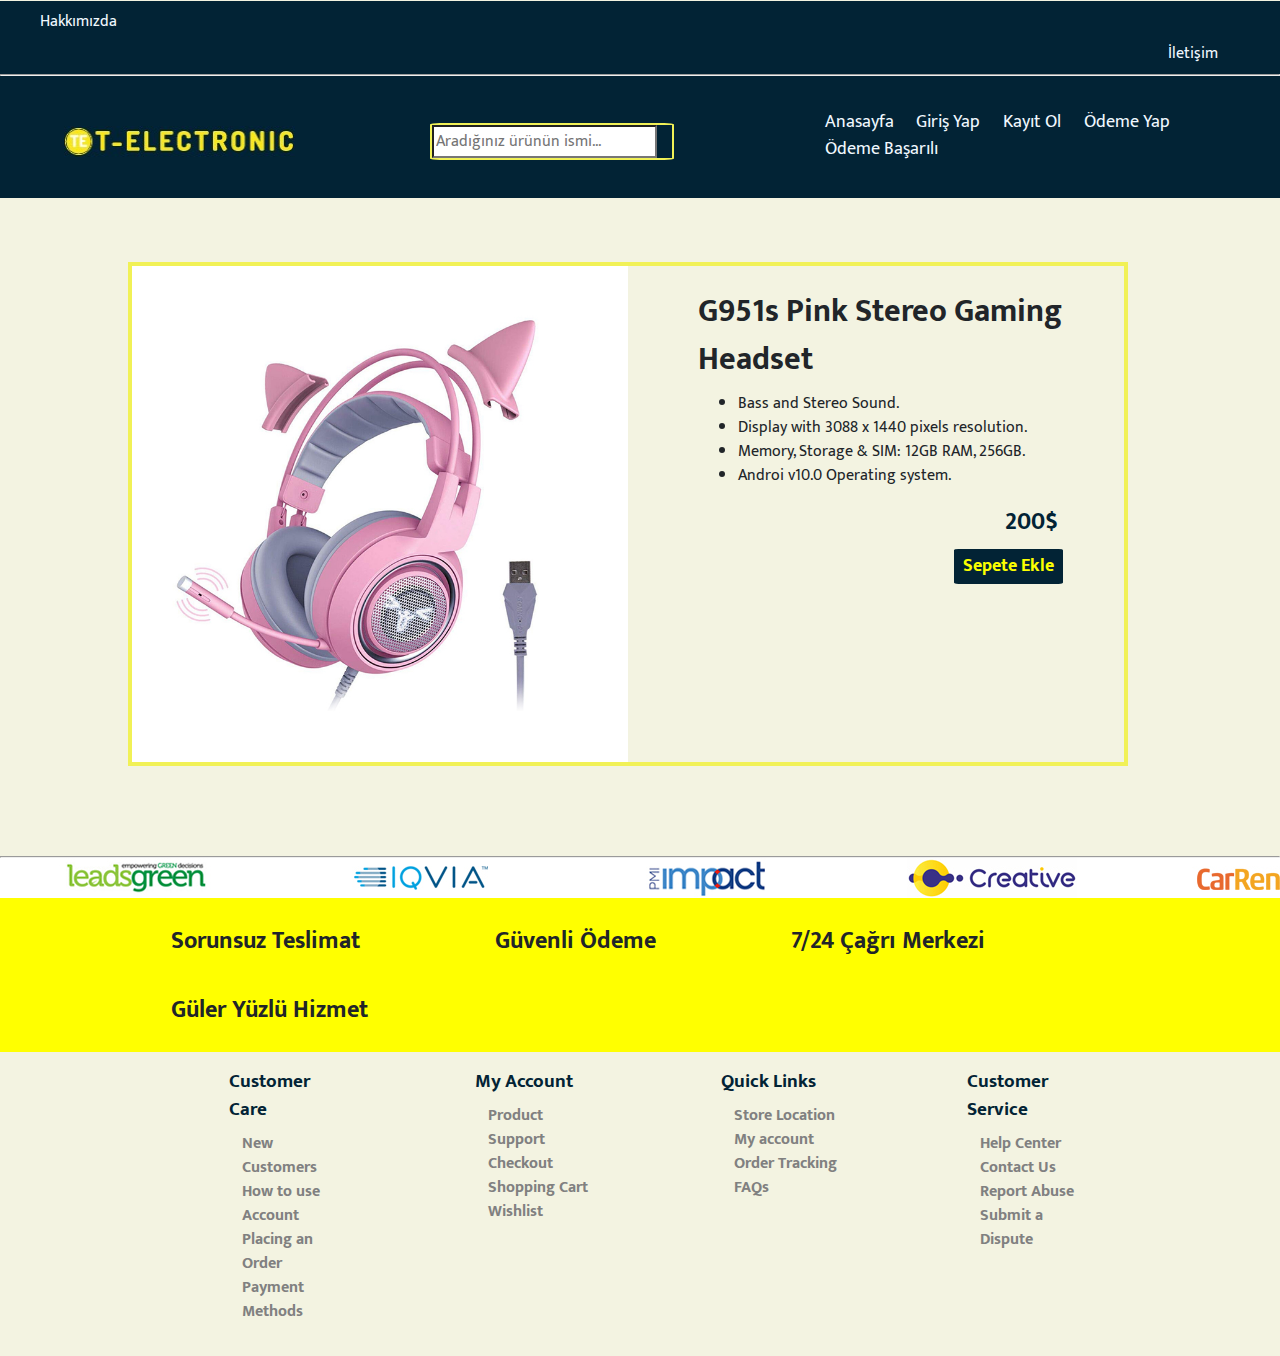
<file: product7.html>
<!DOCTYPE html>
<html>

  <head>
    <title>Shop</title>
    <meta charset="UTF-8" />
  
    <link rel="stylesheet" href="https://cdnjs.cloudflare.com/ajax/libs/font-awesome/6.2.0/css/all.min.css"
      integrity="sha512-xh6O/CkQoPOWDdYTDqeRdPCVd1SpvCA9XXcUnZS2FmJNp1coAFzvtCN9BmamE+4aHK8yyUHUSCcJHgXloTyT2A=="
      crossorigin="anonymous" referrerpolicy="no-referrer" />
  
    
    <link rel="preconnect" href="https://fonts.googleapis.com">
    <link rel="preconnect" href="https://fonts.gstatic.com" crossorigin>
    <link
      href="https://fonts.googleapis.com/css2?family=Mukta:wght@200;400;500;600;700;800&family=Open+Sans&family=Pacifico&family=Raleway:wght@400;500;600;700&family=Roboto:wght@100;400;700&family=Source+Sans+Pro:wght@200;400;600;700&family=Ubuntu:wght@300;400;500;700&display=swap"
      rel="stylesheet">
    <link rel="stylesheet" href="assets/css/reboot.css" />
    <link rel="stylesheet" href="assets/css/style.css">
  
  
  </head>

<body>
  <main>
    <header class="header">
      <div class="menu-wapper">
        <ul>
          <li class="about"><a href="about-us.html">Hakkımızda</a></li>
          <li class="contact"><a href="contact-us.html">İletişim</a></li>
        </ul>
      </div>

      <hr />
      <div class="header-mid">
        <div class="header-container">
          <div class="header-inner">
            <div>
              <img src="assets/images/logo.jpg" alt="T-Electronic" class="logo"/>
            </div>
            <div class="search-div">
              <input type="search" class="search-place" placeholder="Aradığınız ürünün ismi..."/>
              <i class="fa-solid fa-magnifying-glass"></i>
            </div>
            <nav class="nav-menu">
              <ul>
                <li><i class="fa-solid fa-house"></i><a href="index.html">Anasayfa</a></li>
                <li><i class="fa-solid fa-right-to-bracket"></i><a href="login.html">Giriş Yap</a></li>
                <li><i class="fa-solid fa-user"></i><a href="register.html">Kayıt Ol</a></li>
                <li><i class="fa-solid fa-credit-card"></i><a href="checkout.html">Ödeme Yap</a></li>
                <li><i class="fa-solid fa-square-check"></i><a href="success.html">Ödeme Başarılı</a></li>
              </ul>
            </nav>
          </div>
        </div>
      </div>
    </header>

    <section>
        <div class="grid">
            <div class="left-column">
              <img src="assets/images/product-7.jpg" alt="product1" />
            </div>
            <div class="right-column">
              <h1>G951s Pink Stereo Gaming Headset</h1>
              <ul>
                <li>Bass and Stereo Sound.</li>
                <li>Display with 3088 x 1440 pixels resolution.</li>
                <li>Memory, Storage & SIM: 12GB RAM, 256GB.</li>
                <li>Androi v10.0 Operating system.</li>
              </ul>
              <div class="product-price">200$</div>
              <button type="button" class="add-to-basket">Sepete Ekle</button>
            </div>
          </div>
   

      


    </section>

    <hr class="section-end"/>

    <footer class="footer">
      <div class="container">
        <div class="adv-img">
          <div class="adv-img-element">
            <img src="assets/images/brand-1.jpg" alt="brand-1" />
          </div>
          <div class="adv-img-element">
            <img src="assets/images/brand-2.jpg" alt="brand-2" />
          </div>
          <div class="adv-img-element">
            <img src="assets/images/brand-3.jpg" alt="brand-3" />
          </div>
          <div class="adv-img-element">
            <img src="assets/images/brand-4.jpg" alt="brand-4" />
          </div>
          <div class="adv-img-element">
            <img src="assets/images/brand-5.jpg" alt="brand-5" />
          </div>
          <div class="adv-img-element">
            <img src="assets/images/brand-6.jpg" alt="brand-6" />
          </div>
        </div>
        <div class="elementor">
          <ul>
            <li><h2><i class="fa-solid fa-truck"></i>Sorunsuz Teslimat</h2></li>
            <li><h2><i class="fa-solid fa-credit-card"></i>Güvenli Ödeme</h2></li>
            <li><h2><i class="fa-solid fa-phone"></i>7/24 Çağrı Merkezi</h2></li>
            <li><h2><i class="fa-regular fa-face-smile"></i></i>Güler Yüzlü Hizmet</h2></li>
          </ul>
        </div>
        
        <menu class="footer-menu">
          <div class="menu">
            <h3>Customer Care</h3>
            <ul>
              <li><a href="#">New Customers</a></li>
              <li><a href="#">How to use Account</a></li>
              <li><a href="#">Placing an Order</a></li>
              <li><a href="#">Payment Methods</a></li>
            </ul>
          </div>

          <div class="menu">
            <h3>My Account</h3>
            <ul>
              <li><a href="#">Product Support</a></li>
              <li><a href="#">Checkout</a></li>
              <li><a href="#">Shopping Cart</a></li>
              <li><a href="#">Wishlist</a></li>
            </ul>
          </div>

          <div class="menu">
            <h3>Quick Links</h3>
            <ul>
              <li><a href="#">Store Location</a></li>
              <li><a href="#">My account</a></li>
              <li><a href="#">Order Tracking</a></li>
              <li><a href="#">FAQs</a></li>
            </ul>
          </div>

          <div class="menu">
            <h3>Customer Service</h3>
            <ul>
              <li><a href="#">Help Center</a></li>
              <li><a href="#">Contact Us</a></li>
              <li><a href="#">Report Abuse</a></li>
              <li><a href="#">Submit a Dispute</a></li>
            </ul>
          </div>
          

        </menu>
        

      </div>


    </footer>
  </main>
</body>
</file>
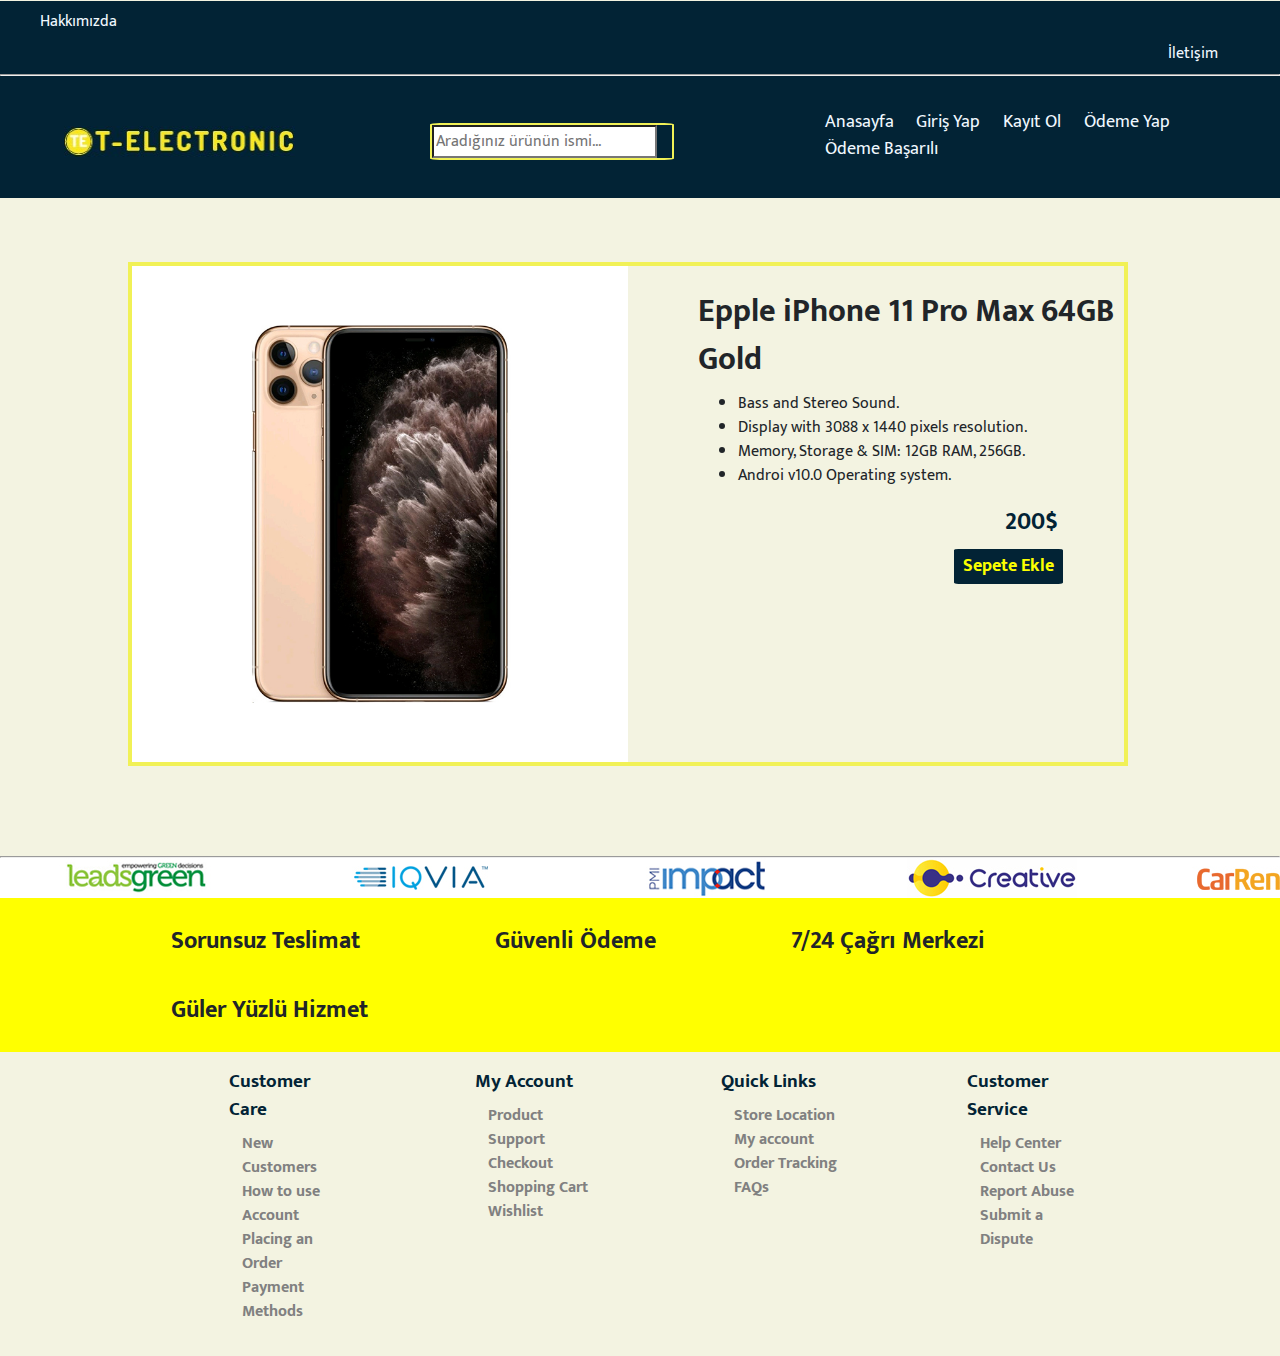
<file: product8.html>
<!DOCTYPE html>
<html>

  <head>
    <title>Shop</title>
    <meta charset="UTF-8" />
  
    <link rel="stylesheet" href="https://cdnjs.cloudflare.com/ajax/libs/font-awesome/6.2.0/css/all.min.css"
      integrity="sha512-xh6O/CkQoPOWDdYTDqeRdPCVd1SpvCA9XXcUnZS2FmJNp1coAFzvtCN9BmamE+4aHK8yyUHUSCcJHgXloTyT2A=="
      crossorigin="anonymous" referrerpolicy="no-referrer" />
  
    
    <link rel="preconnect" href="https://fonts.googleapis.com">
    <link rel="preconnect" href="https://fonts.gstatic.com" crossorigin>
    <link
      href="https://fonts.googleapis.com/css2?family=Mukta:wght@200;400;500;600;700;800&family=Open+Sans&family=Pacifico&family=Raleway:wght@400;500;600;700&family=Roboto:wght@100;400;700&family=Source+Sans+Pro:wght@200;400;600;700&family=Ubuntu:wght@300;400;500;700&display=swap"
      rel="stylesheet">
    <link rel="stylesheet" href="assets/css/reboot.css" />
    <link rel="stylesheet" href="assets/css/style.css">
  
  
  </head>

<body>
  <main>
    <header class="header">
      <div class="menu-wapper">
        <ul>
          <li class="about"><a href="about-us.html">Hakkımızda</a></li>
          <li class="contact"><a href="contact-us.html">İletişim</a></li>
        </ul>
      </div>

      <hr />
      <div class="header-mid">
        <div class="header-container">
          <div class="header-inner">
            <div>
              <img src="assets/images/logo.jpg" alt="T-Electronic" class="logo"/>
            </div>
            <div class="search-div">
              <input type="search" class="search-place" placeholder="Aradığınız ürünün ismi..."/>
              <i class="fa-solid fa-magnifying-glass"></i>
            </div>
            <nav class="nav-menu">
              <ul>
                <li><i class="fa-solid fa-house"></i><a href="index.html">Anasayfa</a></li>
                <li><i class="fa-solid fa-right-to-bracket"></i><a href="login.html">Giriş Yap</a></li>
                <li><i class="fa-solid fa-user"></i><a href="register.html">Kayıt Ol</a></li>
                <li><i class="fa-solid fa-credit-card"></i><a href="checkout.html">Ödeme Yap</a></li>
                <li><i class="fa-solid fa-square-check"></i><a href="success.html">Ödeme Başarılı</a></li>
              </ul>
            </nav>
          </div>
        </div>
      </div>
    </header>

    <section>
        <div class="grid">
            <div class="left-column">
              <img src="assets/images/product-8.jpg" alt="product1" />
            </div>
            <div class="right-column">
              <h1>Epple iPhone 11 Pro Max 64GB Gold</h1>
              <ul>
                <li>Bass and Stereo Sound.</li>
                <li>Display with 3088 x 1440 pixels resolution.</li>
                <li>Memory, Storage & SIM: 12GB RAM, 256GB.</li>
                <li>Androi v10.0 Operating system.</li>
              </ul>
              <div class="product-price">200$</div>
              <button type="button" class="add-to-basket">Sepete Ekle</button>
            </div>
          </div>
   

      


    </section>

    <hr class="section-end"/>

    <footer class="footer">
      <div class="container">
        <div class="adv-img">
          <div class="adv-img-element">
            <img src="assets/images/brand-1.jpg" alt="brand-1" />
          </div>
          <div class="adv-img-element">
            <img src="assets/images/brand-2.jpg" alt="brand-2" />
          </div>
          <div class="adv-img-element">
            <img src="assets/images/brand-3.jpg" alt="brand-3" />
          </div>
          <div class="adv-img-element">
            <img src="assets/images/brand-4.jpg" alt="brand-4" />
          </div>
          <div class="adv-img-element">
            <img src="assets/images/brand-5.jpg" alt="brand-5" />
          </div>
          <div class="adv-img-element">
            <img src="assets/images/brand-6.jpg" alt="brand-6" />
          </div>
        </div>
        <div class="elementor">
          <ul>
            <li><h2><i class="fa-solid fa-truck"></i>Sorunsuz Teslimat</h2></li>
            <li><h2><i class="fa-solid fa-credit-card"></i>Güvenli Ödeme</h2></li>
            <li><h2><i class="fa-solid fa-phone"></i>7/24 Çağrı Merkezi</h2></li>
            <li><h2><i class="fa-regular fa-face-smile"></i></i>Güler Yüzlü Hizmet</h2></li>
          </ul>
        </div>
        
        <menu class="footer-menu">
          <div class="menu">
            <h3>Customer Care</h3>
            <ul>
              <li><a href="#">New Customers</a></li>
              <li><a href="#">How to use Account</a></li>
              <li><a href="#">Placing an Order</a></li>
              <li><a href="#">Payment Methods</a></li>
            </ul>
          </div>

          <div class="menu">
            <h3>My Account</h3>
            <ul>
              <li><a href="#">Product Support</a></li>
              <li><a href="#">Checkout</a></li>
              <li><a href="#">Shopping Cart</a></li>
              <li><a href="#">Wishlist</a></li>
            </ul>
          </div>

          <div class="menu">
            <h3>Quick Links</h3>
            <ul>
              <li><a href="#">Store Location</a></li>
              <li><a href="#">My account</a></li>
              <li><a href="#">Order Tracking</a></li>
              <li><a href="#">FAQs</a></li>
            </ul>
          </div>

          <div class="menu">
            <h3>Customer Service</h3>
            <ul>
              <li><a href="#">Help Center</a></li>
              <li><a href="#">Contact Us</a></li>
              <li><a href="#">Report Abuse</a></li>
              <li><a href="#">Submit a Dispute</a></li>
            </ul>
          </div>
          

        </menu>
        

      </div>


    </footer>
  </main>
</body>
</file>
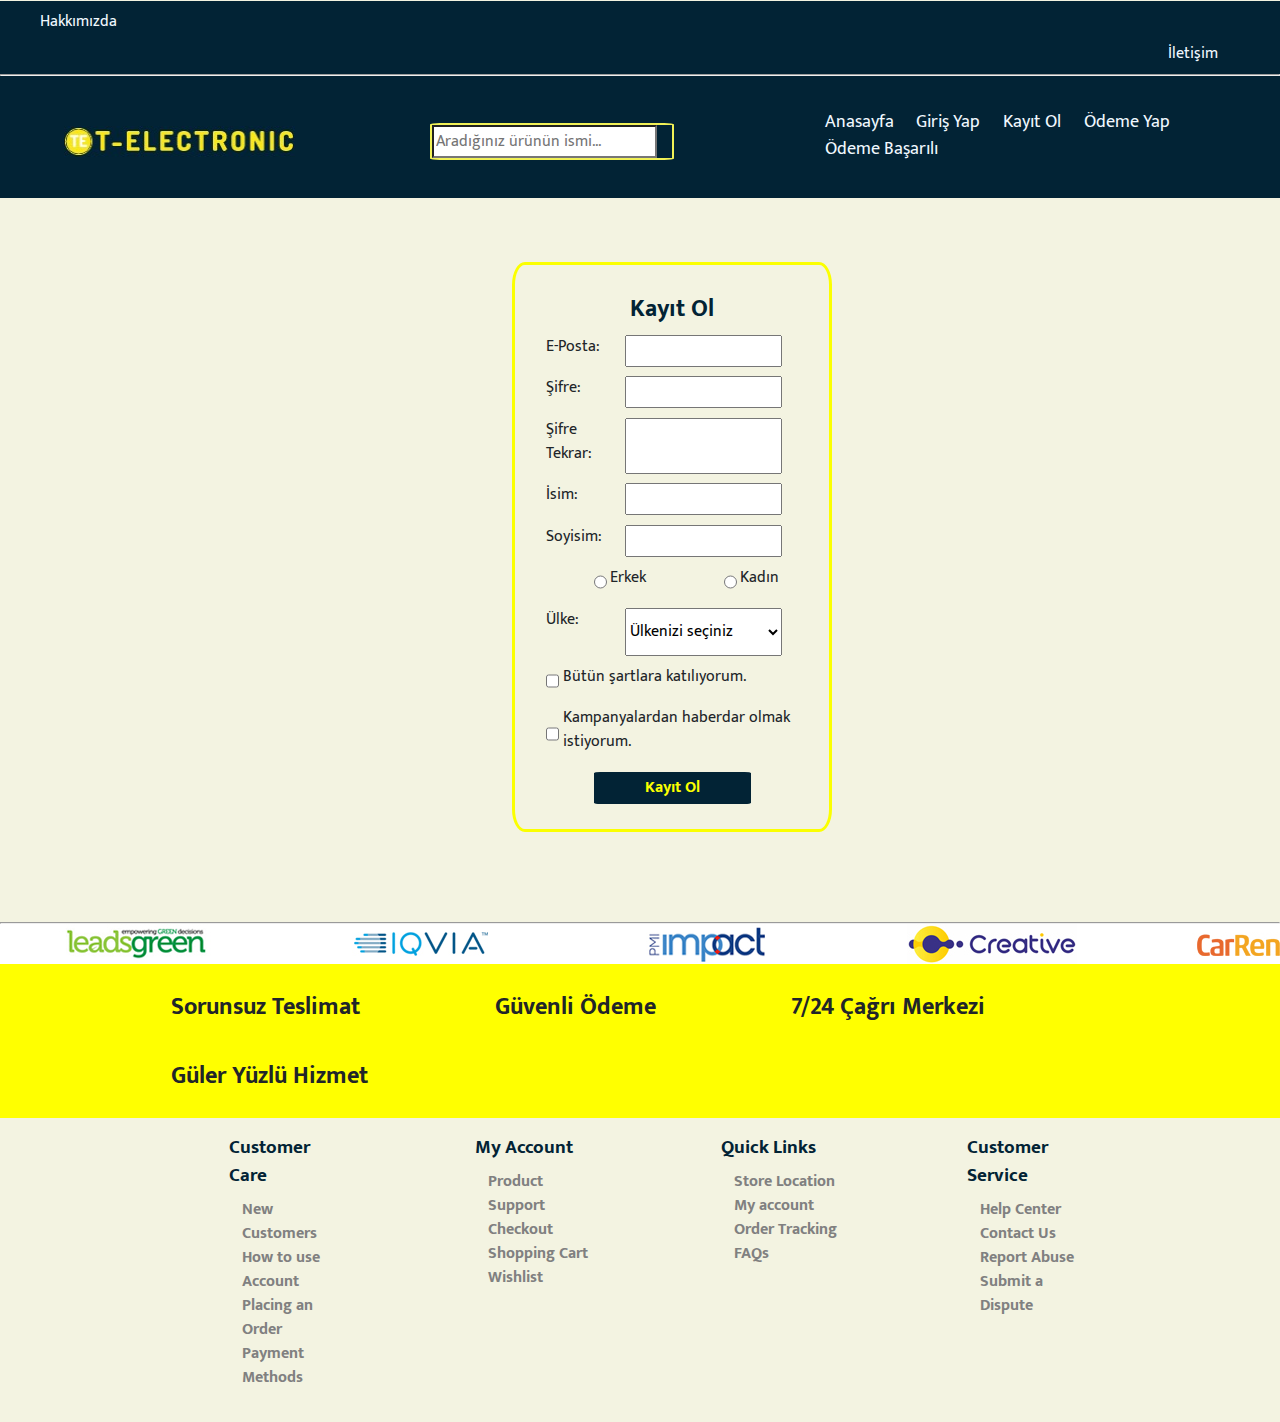
<file: register.html>
<!DOCTYPE html>
<html>

  <head>
    <title>Shop</title>
    <meta charset="UTF-8" />
  
    <link rel="stylesheet" href="https://cdnjs.cloudflare.com/ajax/libs/font-awesome/6.2.0/css/all.min.css"
      integrity="sha512-xh6O/CkQoPOWDdYTDqeRdPCVd1SpvCA9XXcUnZS2FmJNp1coAFzvtCN9BmamE+4aHK8yyUHUSCcJHgXloTyT2A=="
      crossorigin="anonymous" referrerpolicy="no-referrer" />
  
    
    <link rel="preconnect" href="https://fonts.googleapis.com">
    <link rel="preconnect" href="https://fonts.gstatic.com" crossorigin>
    <link
      href="https://fonts.googleapis.com/css2?family=Mukta:wght@200;400;500;600;700;800&family=Open+Sans&family=Pacifico&family=Raleway:wght@400;500;600;700&family=Roboto:wght@100;400;700&family=Source+Sans+Pro:wght@200;400;600;700&family=Ubuntu:wght@300;400;500;700&display=swap"
      rel="stylesheet">
    <link rel="stylesheet" href="assets/css/reboot.css" />
    <link rel="stylesheet" href="assets/css/style.css">
  
  
  </head>

<body>
  <main>
    <header class="header">
      <div class="menu-wapper">
        <ul>
          <li class="about"><a href="about-us.html">Hakkımızda</a></li>
          <li class="contact"><a href="contact-us.html">İletişim</a></li>
        </ul>
      </div>

      <hr />
      <div class="header-mid">
        <div class="header-container">
          <div class="header-inner">
            <div>
              <img src="assets/images/logo.jpg" alt="T-Electronic" class="logo" />
            </div>
            <div class="search-div">
              <input type="search" class="search-place" placeholder="Aradığınız ürünün ismi..." />
              <i class="fa-solid fa-magnifying-glass"></i>
            </div>
            <nav class="nav-menu">
              <ul>
                <li><i class="fa-solid fa-house"></i><a href="index.html">Anasayfa</a></li>
                <li><i class="fa-solid fa-right-to-bracket"></i><a href="login.html">Giriş Yap</a></li>
                <li><i class="fa-solid fa-user"></i><a href="register.html">Kayıt Ol</a></li>
                <li><i class="fa-solid fa-credit-card"></i><a href="checkout.html">Ödeme Yap</a></li>
                <li><i class="fa-solid fa-square-check"></i><a href="success.html">Ödeme Başarılı</a></li>
              </ul>
            </nav>
          </div>
        </div>
      </div>
    </header>

    <section class="content">
      <h1 class="content-heading">Kayıt Ol</h1>
      <form class="form_wrapper">
        <div class="form_container">

          <div class="input-area">
            <label class="input-label" for="email">E-Posta:</label>
            <input type="email" id="email" name="email" required><br />
          </div>

          <div class="input-area">
            <label class="input-label" for="password">Şifre:</label>
            <input type="password" id="password" name="password" required><br>

          </div>

          <div class="input-area">
            <label class="input-label" for="password2">Şifre Tekrar:</label>
            <input type="password" id="password2" name="password2" required> <br>

          </div>

          <div class="input-area">
            <label class="input-label" for="fname">İsim:</label>
            <input type="text" id="fname" name="fname" required><br>

          </div>

          <div class="input-area">
            <label class="input-label" for="sname">Soyisim:</label>
            <input type="text" id="sname" name="sname" required><br>

          </div>

          <div class="input-area">
            <input type="radio" name="gender">
            <label class="radio-label">Erkek</label>

            <input type="radio" name="gender">
            <label class="radio-label">Kadın</label><br>
          </div>

          <div class="input-area">
            <label class="input-label" for="country">Ülke:</label>
            <select id="country">
              <option selected disabled>Ülkenizi seçiniz</option>
              <option value="turkey">Türkiye</option>
              <option value="england">İngiltere</option>
              <option value="australia">Avustralya</option>
              <option value="canada">Kanada</option>
            </select><br><br>
          </div>

          <div class="input-area">
            <input class="input-checkbox" type="checkbox" id="agree" name="agree">
            <label for="agree">Bütün şartlara katılıyorum.</label><br>
          </div>

          <div class="input-area">
            <input class="input-checkbox" type="checkbox" id="news" name="news">
            <label for="news">Kampanyalardan haberdar olmak istiyorum.</label><br>
          </div>

          <button class="register-btn">Kayıt Ol</button>

        </div>

      </form>

    </section>



    <hr class="section-end"/>


    <footer class="footer">
      <div class="container">
        <div class="adv-img">
          <div class="adv-img-element">
            <img src="assets/images/brand-1.jpg" alt="brand-1" />
          </div>
          <div class="adv-img-element">
            <img src="assets/images/brand-2.jpg" alt="brand-2" />
          </div>
          <div class="adv-img-element">
            <img src="assets/images/brand-3.jpg" alt="brand-3" />
          </div>
          <div class="adv-img-element">
            <img src="assets/images/brand-4.jpg" alt="brand-4" />
          </div>
          <div class="adv-img-element">
            <img src="assets/images/brand-5.jpg" alt="brand-5" />
          </div>
          <div class="adv-img-element">
            <img src="assets/images/brand-6.jpg" alt="brand-6" />
          </div>
        </div>
        <div class="elementor">
          <ul>
            <li>
              <h2><i class="fa-solid fa-truck"></i>Sorunsuz Teslimat</h2>
            </li>
            <li>
              <h2><i class="fa-solid fa-credit-card"></i>Güvenli Ödeme</h2>
            </li>
            <li>
              <h2><i class="fa-solid fa-phone"></i>7/24 Çağrı Merkezi</h2>
            </li>
            <li>
              <h2><i class="fa-regular fa-face-smile"></i></i>Güler Yüzlü Hizmet</h2>
            </li>
          </ul>
        </div>

        <menu class="footer-menu">
          <div class="menu">
            <h3>Customer Care</h3>
            <ul>
              <li><a href="#">New Customers</a></li>
              <li><a href="#">How to use Account</a></li>
              <li><a href="#">Placing an Order</a></li>
              <li><a href="#">Payment Methods</a></li>
            </ul>
          </div>

          <div class="menu">
            <h3>My Account</h3>
            <ul>
              <li><a href="#">Product Support</a></li>
              <li><a href="#">Checkout</a></li>
              <li><a href="#">Shopping Cart</a></li>
              <li><a href="#">Wishlist</a></li>
            </ul>
          </div>

          <div class="menu">
            <h3>Quick Links</h3>
            <ul>
              <li><a href="#">Store Location</a></li>
              <li><a href="#">My account</a></li>
              <li><a href="#">Order Tracking</a></li>
              <li><a href="#">FAQs</a></li>
            </ul>
          </div>

          <div class="menu">
            <h3>Customer Service</h3>
            <ul>
              <li><a href="#">Help Center</a></li>
              <li><a href="#">Contact Us</a></li>
              <li><a href="#">Report Abuse</a></li>
              <li><a href="#">Submit a Dispute</a></li>
            </ul>
          </div>


        </menu>


      </div>


    </footer>
  </main>
</body>
</file>
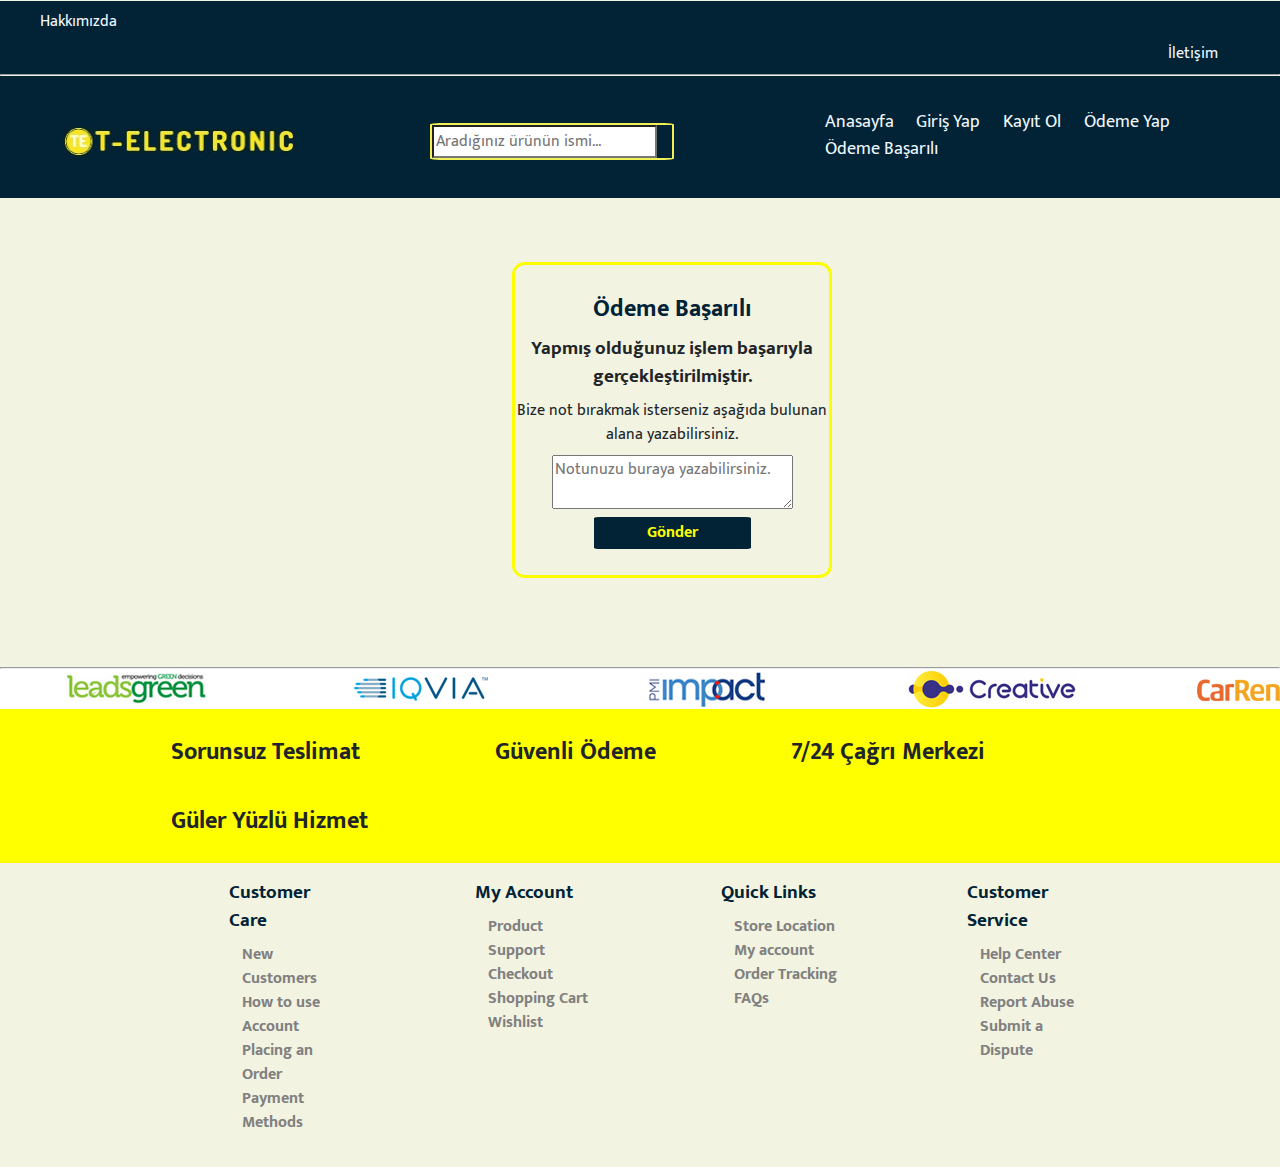
<file: success.html>
<!DOCTYPE html>
<html>

  <head>
    <title>Shop</title>
    <meta charset="UTF-8" />
  
    <link rel="stylesheet" href="https://cdnjs.cloudflare.com/ajax/libs/font-awesome/6.2.0/css/all.min.css"
      integrity="sha512-xh6O/CkQoPOWDdYTDqeRdPCVd1SpvCA9XXcUnZS2FmJNp1coAFzvtCN9BmamE+4aHK8yyUHUSCcJHgXloTyT2A=="
      crossorigin="anonymous" referrerpolicy="no-referrer" />
  
    
    <link rel="preconnect" href="https://fonts.googleapis.com">
    <link rel="preconnect" href="https://fonts.gstatic.com" crossorigin>
    <link
      href="https://fonts.googleapis.com/css2?family=Mukta:wght@200;400;500;600;700;800&family=Open+Sans&family=Pacifico&family=Raleway:wght@400;500;600;700&family=Roboto:wght@100;400;700&family=Source+Sans+Pro:wght@200;400;600;700&family=Ubuntu:wght@300;400;500;700&display=swap"
      rel="stylesheet">
    <link rel="stylesheet" href="assets/css/reboot.css" />
    <link rel="stylesheet" href="assets/css/style.css">
  
  
  </head>

<body>
  <main>
    <header class="header">
      <div class="menu-wapper">
        <ul>
          <li class="about"><a href="about-us.html">Hakkımızda</a></li>
          <li class="contact"><a href="contact-us.html">İletişim</a></li>
        </ul>
      </div>

      <hr />
      <div class="header-mid">
        <div class="header-container">
          <div class="header-inner">
            <div>
              <img src="assets/images/logo.jpg" alt="T-Electronic" class="logo"/>
            </div>
            <div class="search-div">
              <input type="search" class="search-place" placeholder="Aradığınız ürünün ismi..."/>
              <i class="fa-solid fa-magnifying-glass"></i>
            </div>
            <nav class="nav-menu">
              <ul>
                <li><i class="fa-solid fa-house"></i><a href="index.html">Anasayfa</a></li>
                <li><i class="fa-solid fa-right-to-bracket"></i><a href="login.html">Giriş Yap</a></li>
                <li><i class="fa-solid fa-user"></i><a href="register.html">Kayıt Ol</a></li>
                <li><i class="fa-solid fa-credit-card"></i><a href="checkout.html">Ödeme Yap</a></li>
                <li><i class="fa-solid fa-square-check"></i><a href="success.html">Ödeme Başarılı</a></li>
              </ul>
            </nav>
          </div>
        </div>
      </div>
    </header>

    <section class="content">
        <h1 class="content-heading">Ödeme Başarılı</h1>
        <div class="success-div">
            <h3>Yapmış olduğunuz işlem başarıyla gerçekleştirilmiştir.</h3>
            <label for="message">Bize not bırakmak isterseniz aşağıda bulunan alana yazabilirsiniz.</label><br>
            <textarea id="message" name="message" placeholder="Notunuzu buraya yazabilirsiniz."></textarea><br>
            <input  class="submit-button2" type="submit" value="Gönder">
        </div>
        
    </section>

    

    <hr class="section-end"/>


    <footer class="footer">
      <div class="container">
        <div class="adv-img">
          <div class="adv-img-element">
            <img src="assets/images/brand-1.jpg" alt="brand-1" />
          </div>
          <div class="adv-img-element">
            <img src="assets/images/brand-2.jpg" alt="brand-2" />
          </div>
          <div class="adv-img-element">
            <img src="assets/images/brand-3.jpg" alt="brand-3" />
          </div>
          <div class="adv-img-element">
            <img src="assets/images/brand-4.jpg" alt="brand-4" />
          </div>
          <div class="adv-img-element">
            <img src="assets/images/brand-5.jpg" alt="brand-5" />
          </div>
          <div class="adv-img-element">
            <img src="assets/images/brand-6.jpg" alt="brand-6" />
          </div>
        </div>
        <div class="elementor">
          <ul>
            <li><h2><i class="fa-solid fa-truck"></i>Sorunsuz Teslimat</h2></li>
            <li><h2><i class="fa-solid fa-credit-card"></i>Güvenli Ödeme</h2></li>
            <li><h2><i class="fa-solid fa-phone"></i>7/24 Çağrı Merkezi</h2></li>
            <li><h2><i class="fa-regular fa-face-smile"></i></i>Güler Yüzlü Hizmet</h2></li>
          </ul>
        </div>
        
        <menu class="footer-menu">
          <div class="menu">
            <h3>Customer Care</h3>
            <ul>
              <li><a href="#">New Customers</a></li>
              <li><a href="#">How to use Account</a></li>
              <li><a href="#">Placing an Order</a></li>
              <li><a href="#">Payment Methods</a></li>
            </ul>
          </div>

          <div class="menu">
            <h3>My Account</h3>
            <ul>
              <li><a href="#">Product Support</a></li>
              <li><a href="#">Checkout</a></li>
              <li><a href="#">Shopping Cart</a></li>
              <li><a href="#">Wishlist</a></li>
            </ul>
          </div>

          <div class="menu">
            <h3>Quick Links</h3>
            <ul>
              <li><a href="#">Store Location</a></li>
              <li><a href="#">My account</a></li>
              <li><a href="#">Order Tracking</a></li>
              <li><a href="#">FAQs</a></li>
            </ul>
          </div>

          <div class="menu">
            <h3>Customer Service</h3>
            <ul>
              <li><a href="#">Help Center</a></li>
              <li><a href="#">Contact Us</a></li>
              <li><a href="#">Report Abuse</a></li>
              <li><a href="#">Submit a Dispute</a></li>
            </ul>
          </div>
          

        </menu>
        

      </div>


    </footer>
  </main>
</body>
</file>
<file: assets/css/reboot.css>
*,
*::before,
*::after {
  box-sizing: border-box;
}

html {
  font-family: sans-serif;
  line-height: 1.15;
  -webkit-text-size-adjust: 100%;
  -webkit-tap-highlight-color: rgba(0, 0, 0, 0);
}

article, aside, figcaption, figure, footer, header, hgroup, main, nav, section {
  display: block;
}

body {
  margin: 0;
  font-family: -apple-system, BlinkMacSystemFont, "Segoe UI", Roboto, "Helvetica Neue", Arial, sans-serif, "Apple Color Emoji", "Segoe UI Emoji", "Segoe UI Symbol", "Noto Color Emoji";
  font-size: 1rem;
  font-weight: 400;
  line-height: 1.5;
  color: #212529;
  text-align: left;
  background-color: #fff;
}

[tabindex="-1"]:focus {
  outline: 0 !important;
}

hr {
  box-sizing: content-box;
  height: 0;
  overflow: visible;
}

h1, h2, h3, h4, h5, h6 {
  margin-top: 0;
  margin-bottom: 0.5rem;
}

p {
  margin-top: 0;
  margin-bottom: 1rem;
}

abbr[title],
abbr[data-original-title] {
  text-decoration: underline;
  text-decoration: underline dotted;
  cursor: help;
  border-bottom: 0;
  text-decoration-skip-ink: none;
}

address {
  margin-bottom: 1rem;
  font-style: normal;
  line-height: inherit;
}

ol,
ul,
dl {
  margin-top: 0;
  margin-bottom: 1rem;
}

ol ol,
ul ul,
ol ul,
ul ol {
  margin-bottom: 0;
}

dt {
  font-weight: 700;
}

dd {
  margin-bottom: 0.5rem;
  margin-left: 0;
}

blockquote {
  margin: 0 0 1rem;
}

b,
strong {
  font-weight: bolder;
}

small {
  font-size: 80%;
}

sub,
sup {
  position: relative;
  font-size: 75%;
  line-height: 0;
  vertical-align: baseline;
}

sub {
  bottom: -0.25em;
}

sup {
  top: -0.5em;
}

a {
  color: #007bff;
  text-decoration: none;
  background-color: transparent;
}
a:hover {
  color: #0056b3;
  text-decoration: underline;
}

a:not([href]):not([tabindex]) {
  color: inherit;
  text-decoration: none;
}
a:not([href]):not([tabindex]):hover, a:not([href]):not([tabindex]):focus {
  color: inherit;
  text-decoration: none;
}
a:not([href]):not([tabindex]):focus {
  outline: 0;
}

pre,
code,
kbd,
samp {
  font-family: SFMono-Regular, Menlo, Monaco, Consolas, "Liberation Mono", "Courier New", monospace;
  font-size: 1em;
}

pre {
  margin-top: 0;
  margin-bottom: 1rem;
  overflow: auto;
}

figure {
  margin: 0 0 1rem;
}

img {
  vertical-align: middle;
  border-style: none;
}

svg {
  overflow: hidden;
  vertical-align: middle;
}

table {
  border-collapse: collapse;
}

caption {
  padding-top: 0.75rem;
  padding-bottom: 0.75rem;
  color: #6c757d;
  text-align: left;
  caption-side: bottom;
}

th {
  text-align: inherit;
}

label {
  display: inline-block;
  margin-bottom: 0.5rem;
}

button {
  border-radius: 0;
}

button:focus {
  outline: 1px dotted;
  outline: 5px auto -webkit-focus-ring-color;
}

input,
button,
select,
optgroup,
textarea {
  margin: 0;
  font-family: inherit;
  font-size: inherit;
  line-height: inherit;
}

button,
input {
  overflow: visible;
}

button,
select {
  text-transform: none;
}

select {
  word-wrap: normal;
}

button,
[type=button],
[type=reset],
[type=submit] {
  -webkit-appearance: button;
}

button::-moz-focus-inner,
[type=button]::-moz-focus-inner,
[type=reset]::-moz-focus-inner,
[type=submit]::-moz-focus-inner {
  padding: 0;
  border-style: none;
}

input[type=radio],
input[type=checkbox] {
  box-sizing: border-box;
  padding: 0;
}

input[type=date],
input[type=time],
input[type=datetime-local],
input[type=month] {
  -webkit-appearance: listbox;
}

textarea {
  overflow: auto;
  resize: vertical;
}

fieldset {
  min-width: 0;
  padding: 0;
  margin: 0;
  border: 0;
}

legend {
  display: block;
  width: 100%;
  max-width: 100%;
  padding: 0;
  margin-bottom: 0.5rem;
  font-size: 1.5rem;
  line-height: inherit;
  color: inherit;
  white-space: normal;
}

progress {
  vertical-align: baseline;
}

[type=number]::-webkit-inner-spin-button,
[type=number]::-webkit-outer-spin-button {
  height: auto;
}

[type=search] {
  outline-offset: -2px;
  -webkit-appearance: none;
}

[type=search]::-webkit-search-decoration {
  -webkit-appearance: none;
}

::-webkit-file-upload-button {
  font: inherit;
  -webkit-appearance: button;
}

output {
  display: inline-block;
}

summary {
  display: list-item;
  cursor: pointer;
}

template {
  display: none;
}

[hidden] {
  display: none !important;
}

/*# sourceMappingURL=reboot.css.map */
</file>
<file: assets/css/style.css>
body {
  font-family: "Mukta", sans-serif;
  background-color: #f3f3e1;
}

header {
  background-color: #022335;
  color: aliceblue;
}

header li {
  list-style: none;
}

.menu-wapper {
  display: inline;
}

.menu-wapper li {
  display: inline-block;
  align-items: center;
  padding-top: 0.70%;
}

.menu-wapper a {
  text-decoration: none;
  color: aliceblue;
}

.menu-wapper li a:hover {
  text-decoration: none;
  color: #f1f156;
}

.menu-wapper ul {
  margin-bottom: 3px;
  margin-top: 1px;
  font-size: medium;
}

.menu-wapper .contact {
  margin-left: 91%;
}

.header-inner {
  display: flex;
  flex-direction: row;
  align-items: center;
  padding: 1.5% 5%;
}
.logo {
  width: 120%;
}

.search-div {
  border: 2px solid #f1f156;
  width: 25%;
  border-radius: 4%;
  margin-left: 15%;
}

.search-place {
  width: 94%;
  height: 13%;
}

.nav-menu {
  margin-left: 9%;
  display: flex;
  flex-direction: row; /*altına gelen tüm elementleri yanyana dizer*/
  width: 45%;
  padding-top: 0.5%;
  font-size: large;
}

.nav-menu ul {
  width: 100%;
}

nav li {
  list-style: none;
  display: inline-block;
  margin-right: 3%;
}

.nav-menu li a {
  text-decoration: none;
  color: aliceblue;
  padding-left: 7px;
}

.nav-menu li a:hover {
  text-decoration: none;
  color: #f1f156;
}

nav i {
  color: aliceblue;
}

.section-end {
  margin-top: 7%;
  margin-bottom: 0;
}

/*BODY*/
.product-list {
  display: flex;
  flex: 1;
  flex-direction: row;
  flex-wrap: wrap;
  margin-left: 10%;
  margin-bottom: 30px;
}

.product-item {
  display: table-cell;
  padding-bottom: 5px;
  text-align: center;
  display: inline;
  margin-top: 3%;
  border: 3px solid #fbff00;
  border-radius: 10px;
  margin-left: 7px;
}

.product-item a {
  text-decoration: none;
}

.product-item img {
  display: block;
  /* margin: 20px auto; */
  width: 370px;
}

.product-heading {
  text-decoration: none;
  color: #022335;
  font-weight: bold;
  font-size: large; /*yazı büyüklüğü*/
}

.product-heading:hover {
  color: #00e1ff;
}

.product-price {
  font-size: x-large;
  color: #022335;
}

.add-to-basket {
  border: 3px solid #022335;
  border-radius: 4%;
  color: #fbff00;
  font-weight: bold;
  background-color: #022335;
  font-size: large;
  margin-bottom: 2%;
}

.add-to-basket:hover {
  border: 3px solid #00e1ff;
  background-color: #00e1ff;
  color: #022335;
}

/*FOOTER*/
.elementor {
  background-color: yellow;
  width: 100%;
  height: 60%;
  display: flex;
  flex-direction: row;
}

.elementor ul {
  width: 100%;
}

.elementor li {
  list-style: none;
  text-decoration: none;
  display: inline-flex;
  padding-left: 10%;
  margin-left: 0;
  margin-top: 2%;
}

.elementor h2 {
  padding-left: 7px;
}

.footer-menu {
  display: flex;
  width: 80%;
  margin-left: 5%;
}

.menu {
  margin-left: 10%;
  width: 100%;
}

.menu h3 {
  padding-left: 18%;
  color: #022335;
  font-size: 700;
  font-weight: bold;
}

menu a {
  color: gray;
  font-weight: bold;
}

.menu ul li {
  width: 100%;
  text-decoration: none;
  list-style: none;
  color: aliceblue;
}

.menu li a:hover {
  width: 100%;
  text-decoration: none;
  color: #022335;
}

.adv-img {
  width: 100%;
  display: flex;
  height: 25%;
  margin-right: 22%;
  background-color: white;
}

.adv-img-element {
  width: 100%;
  margin-right: 5%;
  height: 10%;
  margin-left: 4%;
}


.product-item img:hover{
  opacity: 0.5; /*opaklık katıyor*/
}

/*PRODUCT page*/
.grid {
  width: 1000px;
  display: table;
  margin-top: 5%;
  margin-left: 10%;
  border: 4px solid #f1f156;
}

.grid .left-column,
.grid .right-column {
  display: table-cell;
  vertical-align: top;
}

.grid .left-column {
  width: 500px;
}

.grid .left-column img {
  width: 90%;
}

.grid .right-column h1 {
  margin: 0;
  margin-top: 5%;
  margin-bottom: 2%;
}

.grid .right-column {
  width: 400px;
  padding-left: 15px;
}

.right-column .add-to-basket {
  margin-left: 60%;
  margin-top: 2%;
}
.right-column .product-price {
  margin-left: 72%;
  font-weight: bold;
}


/*@media only screen and (min-width: 1366px)
{ /* Your Styles... */

/*register checkout*/
.form_container {
  text-align: left;
  display: flex;
  /* Column elementleri alt alta sıralar Row ise yan yana sıralar */
  flex-direction: column;
}

.input-area {
  width: 100%;
  display: flex;
  flex-direction: row;
  margin-bottom: 3%;
}

.input-area .input-label {
  width: 25%;
  margin-left: 10%;
}

.input-area input[type="text"], /*class ı input-area olan inputun içindeki text e sahip inputları etkiler*/
  .input-area input[type="password"],
  .input-area input[type="email"] {
  width: 50%;
}

.input-area input[type="radio"] {
  /*class ı input-area olan inputun içindeki radio ya sahip inputları etkilwe*/
  margin-left: 25%;
  margin-right: 1%;
}

.input-checkbox {
  margin-left: 10%;
  margin-right: 1%;
}

.register-btn,
.submit-button {
  margin-left: 25%;
}

select {
  width: 50%;
}

.pay {
  margin-left: 10%;
}

.card,
.personal {
  margin-left: 10%;
}

/*LOGIN success vb.*/
.content {
  text-align: center;
  border: 3px solid #fbff00;
  width: 25%;
  border-radius: 4%;
  margin-left: 40%;
  margin-top: 5%;
  padding-top: 2%;
  padding-bottom: 2%;
}

.content h1 {
  color: #022335;
  font-size: x-large;
}

.login-btn,
.submit-button,
.register-btn,
.submit-button2 {
  width: 50%;
  border: 2px solid #fbff00;
  border: 3px solid #022335;
  border-radius: 4%;
  color: #fbff00;
  font-weight: bold;
  background-color: #022335;
}

.login-btn:hover {
  border: 3px solid #00e1ff;
  background-color: #00e1ff;
  color: #022335;
}

.submit-button:hover {
  border: 3px solid #00e1ff;
  background-color: #00e1ff;
  color: #022335;
}

.register-btn:hover {
  border: 3px solid #00e1ff;
  background-color: #00e1ff;
  color: #022335;
}

.submit-button2:hover {
  border: 3px solid #00e1ff;
  background-color: #00e1ff;
  color: #022335;
}

/*About us*/

.about-head {
  background-repeat: no-repeat; /*koymuş olduğumuz background-img in tekrarlanmaması için*/
  width: 100%;
  background-position: center;
  margin-top: 1%;
  display: flex;
  background-size: 95%;
}

.about-text {
  text-align: center;
  width: 100%;
  height: 100%;
  font-size: xxx-large;
  color: #f1f156;
  display: block;
  padding-top: 10%;
  padding-bottom: 10%;
}

.about-now {
  width: 25%;
  border: 2px solid #fbff00;
  border: 3px solid #022335;
  border-radius: 4%;
  color: #fbff00;
  font-weight: bold;
  background-color: #022335;
}

.about-now:hover {
  border: 3px solid #00e1ff;
  background-color: #00e1ff;
  color: #022335;
}

.about-info {
  text-align: center;
  margin-top: 2%;
  display: block;
  width: 45%;
  margin-left: 27%;
}

/*contact us*/

.contact-head {
  background-repeat: no-repeat;
  width: 100%;
  background-position: center;
  margin-top: 5%;
  display: flex;
  background-size: 95%;
  text-align: center;
}

.contact-head h1 {
  text-align: center;
  color: #f1f156;
  font-size: xxx-large;
  margin-left: 45%;
  padding-top: 10%;
  padding-bottom: 10%;
}

.contact-info {
  display: block;
  margin-top: 5%;
}

.paris,
.london,
.new-york,
.madrid {
  display: inline-block;
  margin-left: 7%;
  border: 3px solid #f1f156;
  text-align: center;
  border-radius: 3%;
  padding-bottom: 1%;
}
</file>
